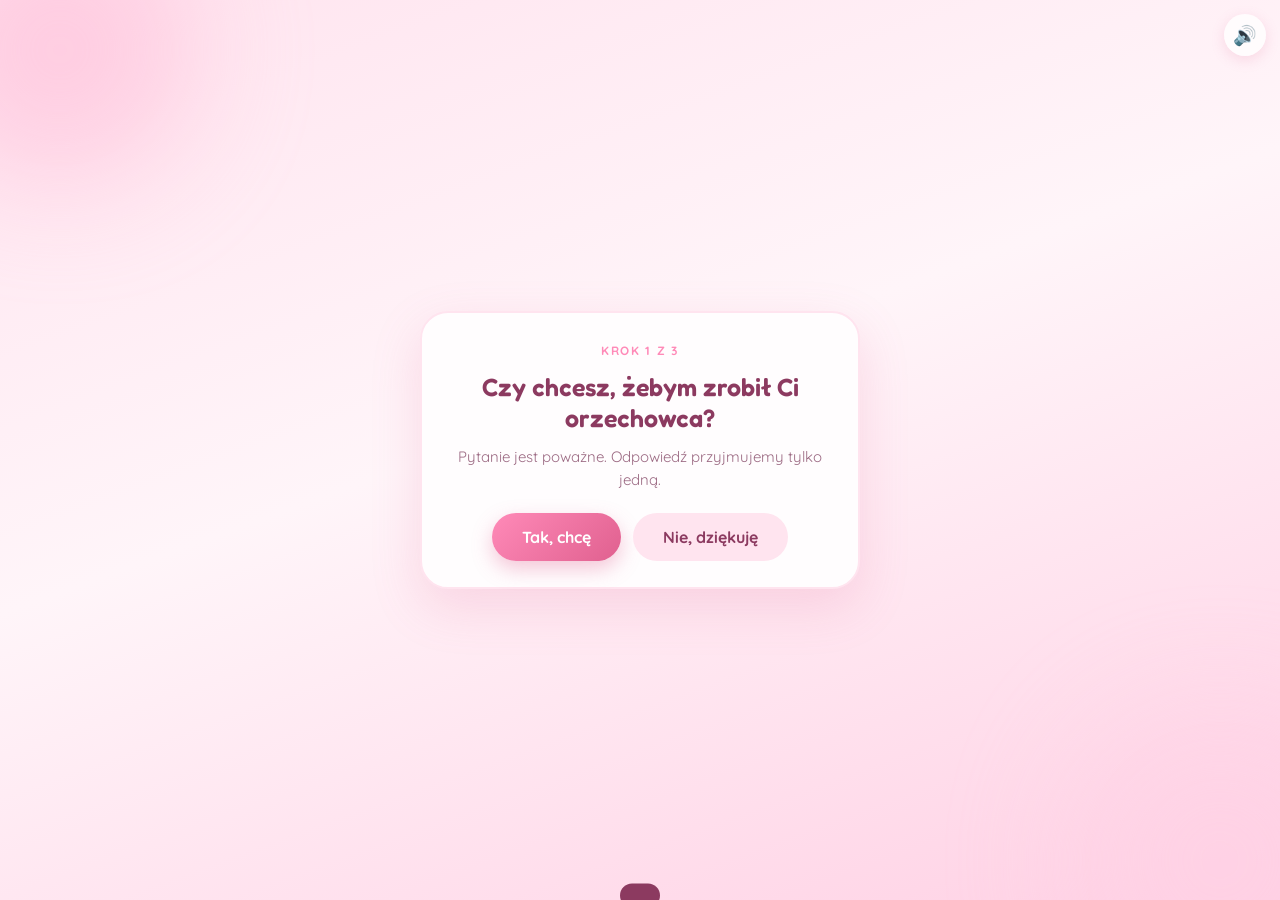
<file: index.html>
<!DOCTYPE html>
<html lang="pl">
<head>
<meta charset="utf-8">
<meta name="viewport" content="width=device-width,initial-scale=1,maximum-scale=1,user-scalable=no">
<title>Ważne pytanie</title>
<meta name="description" content="Jedno bardzo poważne pytanie i piętnaście ekranów, żeby je zadać.">
<link rel="preconnect" href="https://fonts.googleapis.com">
<link rel="preconnect" href="https://fonts.gstatic.com" crossorigin>
<link href="https://fonts.googleapis.com/css2?family=Fredoka:wght@400;500;600&family=Quicksand:wght@400;500;600;700&display=swap" rel="stylesheet">
<style>
:root{
  --pink-0:#fff5f9; --pink-1:#ffe4ef; --pink-2:#ffd0e4; --pink-3:#ffb3d2;
  --pink-4:#ff8ab8; --rose:#e0608f; --plum:#8c3a60; --ink:#5c2a43;
  --card:#fffdfe; --shadow:0 18px 50px rgba(224,96,143,.18);
}
*{margin:0;padding:0;box-sizing:border-box;-webkit-tap-highlight-color:transparent}
html{height:auto}
body{font-family:Quicksand,system-ui,sans-serif;color:var(--ink);
  background:linear-gradient(160deg,var(--pink-1) 0%,var(--pink-0) 45%,var(--pink-2) 100%);
  background-attachment:fixed;
  min-height:100vh;              /* zapas dla starszych webview */
  min-height:100svh;             /* nowoczesne przegladarki */
  min-height:var(--appH,100svh); /* wartosc realna, ustawiana z JS */
  display:flex;align-items:flex-start;justify-content:center;
  padding:max(20px,env(safe-area-inset-top)) 16px max(20px,env(safe-area-inset-bottom));
  overflow-x:hidden;position:relative}
.blob{position:fixed;border-radius:50%;filter:blur(60px);opacity:.5;pointer-events:none;z-index:0}
.b1{width:260px;height:260px;background:var(--pink-3);top:-80px;left:-70px}
.b2{width:300px;height:300px;background:var(--pink-2);bottom:-110px;right:-90px}
.wrap{position:relative;z-index:1;width:100%;max-width:440px;margin:auto 0}
.card{background:var(--card);border-radius:28px;padding:30px 24px 26px;
  box-shadow:var(--shadow);border:2px solid var(--pink-1);text-align:center}
.step{display:none}
.step.on{display:block;animation:pop .35s cubic-bezier(.2,1.2,.4,1)}
@keyframes pop{from{opacity:0;transform:translateY(14px) scale(.97)}to{opacity:1;transform:none}}
.count{font-size:12px;font-weight:700;letter-spacing:.14em;text-transform:uppercase;color:var(--pink-4);margin-bottom:14px}
h1{font-family:Fredoka,sans-serif;font-weight:600;font-size:25px;line-height:1.25;color:var(--plum);margin-bottom:10px}
h1.sm{font-size:21px}
p.sub{font-size:15px;line-height:1.55;color:#9c6a83;margin-bottom:22px}
p.sub b{color:var(--rose)}
button{font-family:Quicksand,sans-serif;font-weight:700;font-size:16px;cursor:pointer;border:none;
  border-radius:999px;padding:14px 30px;transition:transform .12s,box-shadow .2s,background .2s}
button:active{transform:scale(.95)}
.btns{display:flex;gap:12px;justify-content:center;flex-wrap:wrap}
.yes{background:linear-gradient(135deg,var(--pink-4),var(--rose));color:#fff;box-shadow:0 8px 20px rgba(224,96,143,.35)}
.no{background:var(--pink-1);color:var(--plum)}
.yes.runner{position:fixed;z-index:50;transition:left .18s cubic-bezier(.3,1.4,.5,1),top .18s cubic-bezier(.3,1.4,.5,1)}
.yes.tired{animation:wob .6s ease-in-out infinite}
@keyframes wob{0%,100%{transform:rotate(-3deg)}50%{transform:rotate(3deg)}}
.toast{position:fixed;left:50%;bottom:calc(26px + env(safe-area-inset-bottom));transform:translateX(-50%) translateY(140%);
  background:var(--plum);color:#fff;padding:12px 20px;border-radius:999px;font-size:14px;font-weight:600;
  z-index:99;transition:transform .32s cubic-bezier(.2,1.2,.4,1);max-width:90vw;text-align:center}
.toast.on{transform:translateX(-50%) translateY(0)}
.tiny{display:block;font-size:10px;color:#cfa8bb;margin-top:14px;text-decoration:underline;cursor:pointer;font-weight:600}
.rowlist{text-align:left;margin-bottom:18px}
.row{display:flex;align-items:center;justify-content:space-between;gap:10px;padding:10px 12px;
  background:var(--pink-0);border-radius:12px;margin-bottom:7px;font-size:14px;font-weight:600;color:var(--plum)}
.sw{position:relative;width:42px;height:24px;background:var(--pink-4);border-radius:999px;flex:none;
  cursor:pointer;transition:background .2s}
.sw::after{content:'';position:absolute;top:3px;left:21px;width:18px;height:18px;background:#fff;
  border-radius:50%;transition:left .2s}
.sw.off{background:#e4d3dc}
.sw.off::after{left:3px}
.grid{display:grid;grid-template-columns:repeat(3,1fr);gap:9px;margin:0 auto 20px;max-width:260px}
.cell{aspect-ratio:1;background:var(--pink-0);border:3px solid var(--pink-1);border-radius:14px;
  display:flex;align-items:center;justify-content:center;font-size:30px;cursor:pointer;transition:.15s;user-select:none}
.cell.sel{border-color:var(--pink-4);background:var(--pink-1);transform:scale(.93)}
.capbar{background:var(--pink-0);border-radius:14px;padding:11px 14px;font-size:13px;color:#9c6a83;
  margin-bottom:16px;text-align:left;font-weight:600}
.codebox{background:var(--pink-0);border-radius:14px;padding:13px;margin-bottom:16px;font-size:14px;color:#9c6a83;font-weight:600}
.codebox b{font-family:Fredoka,sans-serif;font-size:26px;color:var(--rose);letter-spacing:.18em;display:block;margin-top:4px}
input[type=text]{font-family:Fredoka,sans-serif;font-size:26px;text-align:center;letter-spacing:.3em;
  width:100%;max-width:200px;padding:11px;border:3px solid var(--pink-1);border-radius:14px;
  color:var(--rose);margin-bottom:16px;background:var(--pink-0);outline:none}
input[type=text]:focus{border-color:var(--pink-3)}
input[type=range]{width:100%;margin:6px 0 4px;accent-color:var(--rose);height:28px}
.pct{font-family:Fredoka,sans-serif;font-size:42px;color:var(--rose);font-weight:600;line-height:1}
.scrollbox{text-align:left;background:var(--pink-0);border:2px solid var(--pink-1);border-radius:16px;
  padding:14px 16px;height:168px;overflow-y:auto;font-size:13.5px;line-height:1.6;color:#8a6176;margin-bottom:14px}
.scrollbox h3{font-size:13px;color:var(--plum);margin:12px 0 5px;font-weight:700}
.scrollbox h3:first-child{margin-top:0}
.scrollbox p{margin-bottom:34px}
.chk{display:flex;align-items:center;gap:9px;justify-content:center;font-size:14px;font-weight:600;
  color:#9c6a83;margin-bottom:18px;cursor:pointer}
.chk input{width:19px;height:19px;accent-color:var(--rose)}
.opts{display:flex;flex-direction:column;gap:9px;margin-bottom:6px}
.opt{background:var(--pink-0);border:2px solid var(--pink-1);border-radius:999px;padding:13px;
  font-weight:600;font-size:15px;color:var(--plum);cursor:pointer;transition:.15s}
.opt:hover{border-color:var(--pink-3)}
.opt.bad{animation:shake .4s;border-color:#f0a0a0;background:#fff0f0}
.opt.taken{color:#c7aab7;text-decoration:line-through;cursor:not-allowed}
.opt small{display:block;font-size:11px;text-decoration:none;color:#c7aab7;margin-top:2px}
@keyframes shake{25%{transform:translateX(-7px)}75%{transform:translateX(7px)}}
.q{font-family:Fredoka,sans-serif;font-size:48px;color:var(--rose);font-weight:600;line-height:1;margin:4px 0 8px}
.hint{font-size:13px;color:var(--pink-4);font-weight:700;margin-top:14px;cursor:pointer;
  text-decoration:underline;opacity:0;transition:opacity .4s;pointer-events:none}
.hint.on{opacity:1;pointer-events:auto}
.bar{height:16px;background:var(--pink-1);border-radius:999px;overflow:hidden;margin:6px 0 10px}
.bar i{display:block;height:100%;width:0;background:linear-gradient(90deg,var(--pink-3),var(--rose));
  border-radius:999px;transition:width .3s}
.stars{display:flex;gap:7px;justify-content:center;margin-bottom:18px}
.star{font-size:34px;cursor:pointer;filter:grayscale(1);opacity:.4;transition:.15s}
.star.on{filter:none;opacity:1;transform:scale(1.12)}
.final h1{font-size:28px}
.stamp{display:inline-block;border:3px solid var(--rose);color:var(--rose);border-radius:14px;
  padding:9px 18px;font-family:Fredoka,sans-serif;font-size:17px;font-weight:600;
  transform:rotate(-5deg);margin:6px 0 18px;letter-spacing:.05em}
.meta{background:var(--pink-0);border-radius:16px;padding:15px;font-size:14px;line-height:1.9;
  color:#8a6176;text-align:left;font-weight:600}
.meta span{color:var(--rose)}
.mute{position:fixed;top:calc(14px + env(safe-area-inset-top));right:14px;z-index:95;width:42px;height:42px;padding:0;
  font-size:19px;border-radius:50%;background:rgba(255,255,255,.75);color:var(--plum);
  box-shadow:0 4px 14px rgba(224,96,143,.18);backdrop-filter:blur(6px)}
.mute.off{opacity:.45}
.play{position:relative;height:240px;background:var(--pink-0);border:2px solid var(--pink-1);
  border-radius:18px;overflow:hidden;margin-bottom:12px;touch-action:none;user-select:none}
.nut{position:absolute;font-size:26px;user-select:none;pointer-events:none}
.bowl{position:absolute;bottom:4px;font-size:36px;transform:translateX(-50%);pointer-events:none;user-select:none}
.score{font-family:Fredoka,sans-serif;font-size:21px;color:var(--rose);font-weight:600;margin-bottom:4px}
.whiskbtn{width:150px;height:150px;border-radius:50%;font-size:17px;margin:4px auto 14px;display:block;
  background:linear-gradient(135deg,var(--pink-4),var(--rose));color:#fff;box-shadow:0 10px 26px rgba(224,96,143,.4)}
.whiskbtn:active{transform:scale(.92)}
.ad{position:absolute;left:50%;top:50%;transform:translate(-50%,-50%);width:84%;background:#fff;
  border:2px solid var(--pink-3);border-radius:14px;padding:15px 12px 14px;font-size:13px;font-weight:600;
  color:var(--plum);z-index:9;text-align:center;box-shadow:0 10px 26px rgba(224,96,143,.3);line-height:1.45}
.adx{position:absolute;right:7px;top:5px;font-size:19px;color:var(--rose);cursor:pointer;
  width:28px;height:28px;line-height:28px;text-align:center;border-radius:50%;background:var(--pink-0)}
.smoke{position:absolute;top:-9px;font-size:32px;pointer-events:none;opacity:.8;z-index:4}
.cat{position:absolute;font-size:30px;cursor:pointer;user-select:none;will-change:transform;
  animation:dance .46s ease-in-out infinite alternate}
@keyframes dance{from{transform:translate(-50%,-50%) rotate(-14deg) scaleY(.94)}
                 to{transform:translate(-50%,-50%) rotate(14deg) scaleY(1.06)}}
.cat.sad{animation:none;transform:translate(-50%,-50%) scale(.85);opacity:0;
  transition:opacity .55s ease,top .55s ease}
.cake{position:absolute;left:50%;top:50%;transform:translate(-50%,-50%);font-size:46px;
  pointer-events:none;user-select:none}
.cake.hit{animation:shakec .36s}
@keyframes shakec{25%{transform:translate(-50%,-50%) rotate(-13deg) scale(.94)}
                  75%{transform:translate(-50%,-50%) rotate(13deg) scale(.94)}}
.oven{position:relative;height:46px;background:var(--pink-0);border:2px solid var(--pink-1);
  border-radius:14px;overflow:hidden;margin:10px 0 16px}
.zone{position:absolute;top:0;bottom:0;background:rgba(224,96,143,.28);border-left:2px solid var(--rose);
  border-right:2px solid var(--rose);transition:left .2s,width .2s}
.needle{position:absolute;top:-2px;bottom:-2px;width:5px;background:var(--plum);border-radius:3px;
  transform:translateX(-50%);box-shadow:0 0 8px rgba(140,58,96,.5)}
@media (max-height:720px){
  .play{height:196px}
  .whiskbtn{width:124px;height:124px;font-size:15px;margin-bottom:10px}
  .card{padding:22px 20px 20px;border-radius:24px}
  h1{font-size:22px;margin-bottom:8px}
  h1.sm{font-size:19px}
  .count{margin-bottom:10px}
  p.sub{font-size:14px;margin-bottom:16px}
  .scrollbox{height:128px}
  .row{padding:8px 11px;margin-bottom:5px}
  .grid{max-width:224px;gap:7px}
  .cell{font-size:25px;border-width:2px}
  button{padding:12px 26px;font-size:15px}
  .opt{padding:11px}
  .stars .star{font-size:29px}
  input[type=text]{font-size:23px;padding:9px;margin-bottom:12px}
  .pct{font-size:34px}
  .q{font-size:40px}
}
.conf{position:fixed;top:-14px;width:10px;height:14px;border-radius:2px;z-index:80;pointer-events:none;animation:fall linear forwards}
@keyframes fall{to{transform:translateY(105vh) rotate(640deg);opacity:.1}}
</style>
</head>
<body>
<div class="blob b1"></div><div class="blob b2"></div>
<button class="mute" id="mute" aria-label="Dźwięk">🔊</button>
<div class="wrap"><div class="card">

<section class="step on" id="s1">
  <div class="count">Krok 1 z 3</div>
  <h1>Czy chcesz, żebym zrobił Ci orzechowca?</h1>
  <p class="sub">Pytanie jest poważne. Odpowiedź przyjmujemy tylko jedną.</p>
  <div class="btns">
    <button class="yes" id="runner">Tak, chcę</button>
    <button class="no" onclick="toast('Ta odpowiedź została odrzucona przez komisję.')">Nie, dziękuję</button>
  </div>
</section>

<section class="step" id="cookie">
  <div class="count">Zanim zaczniemy</div>
  <h1 class="sm">Ta strona używa ciasteczek</h1>
  <p class="sub">Wybierz, na co się zgadzasz. Masz pełną kontrolę.</p>
  <div class="rowlist" id="sws">
    <div class="row">Niezbędne<span class="sw" data-l="Niezbędne"></span></div>
    <div class="row">Analityczne<span class="sw" data-l="Analityczne"></span></div>
    <div class="row">Marketingowe<span class="sw" data-l="Marketingowe"></span></div>
    <div class="row">Orzechowe<span class="sw" data-l="Orzechowe"></span></div>
    <div class="row">Z masłem<span class="sw" data-l="Z masłem"></span></div>
    <div class="row">Twojej mamy<span class="sw" data-l="Twojej mamy"></span></div>
  </div>
  <button class="yes" onclick="next()">Akceptuję wszystkie</button>
  <span class="tiny" onclick="toast('Odrzucenie wymaga wcześniejszej akceptacji.')">odrzuć wszystkie</span>
</section>

<section class="step" id="s2">
  <div class="count">Krok 2 z 3</div>
  <h1>Czy na pewno?</h1>
  <p class="sub">Pytamy, bo to jest <b>poważna deklaracja kaloryczna</b>. Potem nie ma odwrotu.</p>
  <div class="btns" id="swapbox">
    <button class="yes" id="sure">Na pewno</button>
    <button class="no" id="unsure">Pomyliłam się</button>
  </div>
</section>

<section class="step" id="s3">
  <div class="count">Krok 3 z 7</div>
  <h1 class="sm">Potwierdź, że nie jesteś robotem</h1>
  <div class="capbar">Zaznacz wszystkie kratki, na których widzisz orzech</div>
  <div class="grid" id="grid"></div>
  <button class="yes" onclick="capCheck()">Zatwierdź</button>
</section>

<section class="step" id="catch">
  <div class="count">Krok 4 z 7</div>
  <h1 class="sm">Złap orzechy</h1>
  <p class="sub">Potrzeba <b>ośmiu</b>. Przesuwaj miskę palcem. Cebuli i&nbsp;czosnku <b>nie łap</b>.</p>
  <div class="play" id="playA"><div class="bowl" id="bowl">🥣</div></div>
  <div class="score" id="scoreA">0 / 8</div>
</section>

<section class="step" id="sms">
  <div class="count">Krok 4 z 7</div>
  <h1 class="sm">Weryfikacja dwuetapowa</h1>
  <div class="codebox">Twój kod weryfikacyjny:<b>4817</b></div>
  <p class="sub" style="margin-bottom:14px">Nie wysyłaliśmy SMS-a. Oszczędzamy.</p>
  <input type="text" id="smsin" inputmode="numeric" maxlength="3" placeholder="···">
  <button class="yes" onclick="smsGo()">Potwierdź kod</button>
</section>

<section class="step" id="s4">
  <div class="count">Krok 5 z 7</div>
  <h1 class="sm">Ustaw poziom ochoty na orzechowca</h1>
  <p class="sub">Wymagane minimum: <b>100%</b>.</p>
  <div class="pct" id="pct">0%</div>
  <input type="range" id="slider" min="0" max="100" value="0">
  <button class="yes" onclick="sliderGo()">Zatwierdź poziom</button>
  <div class="hint" id="h4" onclick="next()">dobra, 99% wystarczy →</div>
</section>

<section class="step" id="s5">
  <div class="count">Krok 6 z 12</div>
  <h1 class="sm">Regulamin wypieku</h1>
  <div class="scrollbox" id="terms">
    <h3>§1 Przedmiot umowy</h3>Wykonawca zobowiązuje się upiec jeden (1) orzechowiec. Liczba warstw: tyle, ile wyjdzie.
    <h3>§2 Obowiązki Zamawiającej</h3>Zamawiająca zobowiązuje się nie zaglądać do piekarnika, nie komentować ilości masy i nie mówić, że „u mamy był inny”.
    <h3>§3 Degustacja przedwczesna</h3>Podbieranie masy łyżką przed złożeniem ciasta jest dozwolone i nie będzie nikomu zgłaszane.
    <h3>§4 Podział</h3>Ostatni kawałek należy do Zamawiającej. Zawsze. Nawet jeśli Wykonawca twierdzi inaczej i ma rację.
    <h3>§5 Siła wyższa</h3>Za zapadnięcie się biszkoptu Wykonawca odpowiada wyłącznie moralnie.
    <h3>§6 Zwroty</h3>Zwrot ciasta możliwy tylko w całości i w stanie nienaruszonym. Dotąd nikomu się nie udało.
    <h3>§7 Postanowienia końcowe</h3>W sprawach nieuregulowanych decyduje ten, kto piecze. Czyli nie Ty.
  </div>
  <label class="chk"><input type="checkbox" id="acc"> Przeczytałam i akceptuję</label>
  <button class="yes" onclick="accGo()">Akceptuję regulamin</button>
</section>

<section class="step" id="whisk">
  <div class="count">Krok 7 z 12</div>
  <h1 class="sm">Ubij masę</h1>
  <p class="sub">Klikaj szybko. Masa <b>opada</b>, jak przestaniesz — a przycisk bywa niespokojny.</p>
  <button class="whiskbtn" id="whiskBtn">UBIJAJ</button>
  <div class="bar"><i id="whiskBar"></i></div>
  <div class="score" id="whiskPct">0%</div>
  <p class="sub" id="whiskLab" style="margin:4px 0 0">Masa jest za rzadka</p>
</section>

<section class="step" id="news">
  <div class="count">Krok 7 z 12</div>
  <h1 class="sm">Newsletter orzechowy</h1>
  <p class="sub">Codzienne powiadomienia o postępach w pieczeniu. Średnio <b>czternaście</b> dziennie.</p>
  <button class="yes" onclick="toast('Zapisano. Nie da się wypisać.','ok');next()">Tak, zapisz mnie</button>
  <span class="tiny" onclick="toast('To było niemiłe.');next()">nie, nie lubię ciast i mam zimne serce</span>
</section>

<section class="step" id="s6">
  <div class="count">Krok 8 z 12</div>
  <h1 class="sm">Pytanie kontrolne</h1>
  <p class="sub">Ile orzechów wchodzi w jednego orzechowca?</p>
  <div class="opts">
    <div class="opt" onclick="bad(this)">Garść</div>
    <div class="opt" onclick="bad(this)">Dwie garście</div>
    <div class="opt" onclick="bad(this)">Dokładnie czterysta</div>
    <div class="opt" onclick="next()">Nie wiem i mnie to nie obchodzi, chcę ciasto</div>
  </div>
</section>

<section class="step" id="date">
  <div class="count">Krok 9 z 12</div>
  <h1 class="sm">Wybierz termin</h1>
  <p class="sub">Dostępność w tym miesiącu jest ograniczona.</p>
  <div class="opts">
    <div class="opt taken" onclick="toast('Termin zajęty.')">Czwartek<small>zajęte przez inne ciasto</small></div>
    <div class="opt taken" onclick="toast('Termin zajęty.')">Piątek<small>zajęte przez inne ciasto</small></div>
    <div class="opt" onclick="next()">Sobota<small>ostatnie wolne miejsce</small></div>
    <div class="opt taken" onclick="toast('Termin zajęty.')">Niedziela<small>zajęte przez inne ciasto</small></div>
    <div class="opt taken" onclick="toast('Termin zajęty.')">Luty 2031<small>też zajęte, dziwne</small></div>
  </div>
</section>

<section class="step" id="prog">
  <div class="count">Krok 10 z 12</div>
  <h1 class="sm">Przygotowywanie formularza</h1>
  <div class="bar"><i id="barfill"></i></div>
  <div class="pct" id="progpct" style="font-size:30px">0%</div>
  <p class="sub" id="proglab" style="margin:10px 0 0">Łączenie z piekarnikiem…</p>
</section>

<section class="step" id="oven">
  <div class="count">Krok 11 z 19</div>
  <h1 class="sm">Wyjmij w idealnym momencie</h1>
  <p class="sub">Trafi w <b>wąskie różowe pole</b>. Wskaźnik jest szybki, zmienia tempo, a&nbsp;z piekarnika leci dym. Każde pudło nieco poszerza pole.</p>
  <div class="oven"><div class="zone" id="ovZone"></div><div class="needle" id="ovNeedle"></div></div>
  <div class="score" style="font-size:14px;margin-bottom:10px">przypalenia: <span id="ovBurn">0</span></div>
  <button class="yes" onclick="ovenTap()">Wyjmij z piekarnika</button>
</section>

<section class="step" id="cats">
  <div class="count">Krok 12 z 19</div>
  <h1 class="sm">Broń orzechowca</h1>
  <p class="sub">Tańczące koty idą po ciasto. <b>Przegoń sześć</b>. W&nbsp;myszy <b>nie klikaj</b> — one nie chcą ciasta.</p>
  <div class="play" id="playC"><div class="cake" id="cake">🍰</div></div>
  <div class="score"><span id="catScore">0 / 6</span>
    <span style="font-size:13px;color:#b78aa0;font-weight:600"> · podjedzone: <span id="catSteal">0</span></span></div>
</section>

<section class="step" id="rate">
  <div class="count">Krok 11 z 12</div>
  <h1 class="sm">Oceń naszą obsługę</h1>
  <p class="sub">Ankieta jest obowiązkowa i odbywa się <b>przed</b> wykonaniem usługi.</p>
  <div class="stars" id="stars"></div>
  <button class="yes" onclick="rateGo()">Wyślij ocenę</button>
</section>

<section class="step" id="scroll">
  <div class="count">Krok 12 z 19</div>
  <h1 class="sm">Przewiń, żeby kontynuować</h1>
  <div class="scrollbox" id="longbox">
    <p>Przewijaj.</p><p>Dalej.</p><p>Jeszcze trochę.</p><p>Połowa.</p>
    <p>Skłamałem, to nie była połowa.</p><p>Teraz połowa.</p><p>Znowu skłamałem.</p>
    <p>Dobra, już serio blisko.</p><p>Jeszcze dwa.</p><p>Jeszcze jeden.</p>
    <p>Dziękuję za cierpliwość. Przycisk jest poniżej.</p>
  </div>
  <button class="yes" onclick="scrollGo()">Kontynuuj</button>
</section>

<section class="step" id="s7">
  <div class="count">Ostatni krok</div>
  <h1 class="sm">Zgłoszenie przyjęte</h1>
  <p class="sub">Trwa przetwarzanie. Prosimy nie zamykać strony.</p>
  <div class="q" id="queue">847</div>
  <p class="sub" id="qlab" style="margin-bottom:0">pozycja w kolejce</p>
</section>

<section class="step final" id="s8">
  <div class="count">Koniec formularza</div>
  <h1>No dobra. Będzie orzechowiec.</h1>
  <div class="stamp">ZATWIERDZONY</div>
  <p class="sub">Przeszłaś przez osiemnaście ekranów i cztery minigierki dla jednego ciasta. Szanuję to bardziej, niż jesteś w stanie sobie wyobrazić.</p>
  <div class="meta">
    Termin · <span>sobota, jak wybrałaś</span><br>
    Wykonawca · <span>ja</span><br>
    Ostatni kawałek · <span>Twój</span><br>
    Reklamacje · <span>nie przewidziano</span>
  </div>
</section>

</div></div>
<div class="toast" id="toast"></div>

<script>
/* ===== WYSOKOSC OKNA — webview Telegrama klamie o 100vh ===== */
function fitH(){
  const h=Math.max(window.innerHeight||0,
                   (window.visualViewport&&window.visualViewport.height)||0, 420);
  document.documentElement.style.setProperty('--appH',h+'px');
}
fitH();
addEventListener('resize',fitH);
addEventListener('orientationchange',()=>setTimeout(fitH,250));
if(window.visualViewport) window.visualViewport.addEventListener('resize',fitH);
addEventListener('load',fitH);

/* ===== DZWIEK — generowany w locie, zero plikow zewnetrznych ===== */
let AC=null, muted=false;
function ac(){
  try{
    if(!AC) AC=new (window.AudioContext||window.webkitAudioContext)();
    if(AC.state==='suspended') AC.resume();
    return AC;
  }catch(e){ return null; }
}
function tone(f,dur,type,vol,slide,delay){
  if(muted) return;
  const c=ac(); if(!c) return;
  try{
    const t=c.currentTime+(delay||0);
    const o=c.createOscillator(), g=c.createGain();
    o.type=type||'sine';
    o.frequency.setValueAtTime(f,t);
    if(slide) o.frequency.exponentialRampToValueAtTime(slide,t+dur);
    g.gain.setValueAtTime(.0001,t);
    g.gain.exponentialRampToValueAtTime(vol||.16,t+.014);
    g.gain.exponentialRampToValueAtTime(.0001,t+dur);
    o.connect(g); g.connect(c.destination);
    o.start(t); o.stop(t+dur+.03);
  }catch(e){}
}
const sBoing =()=>{tone(300,.16,'sine',.22,820);tone(900,.07,'triangle',.07,1300,.05);};
const sNope  =()=>{tone(233,.10,'square',.10);tone(165,.16,'square',.10,null,.09);};
const sPop   =()=>{tone(523,.09,'triangle',.16,784);tone(1047,.14,'sine',.10,null,.07);};
const sClick =()=>tone(680,.04,'triangle',.07);
const sTick  =()=>tone(1200,.025,'square',.035);
const sYay   =()=>{tone(523,.13,'triangle',.16);tone(659,.13,'triangle',.16,null,.12);
  tone(784,.13,'triangle',.16,null,.24);tone(1047,.42,'triangle',.18,null,.36);
  tone(1568,.42,'sine',.08,null,.40);};
document.getElementById('mute').addEventListener('click',function(){
  muted=!muted; this.textContent=muted?'🔇':'🔊'; this.classList.toggle('off',muted);
  if(!muted) sClick();
});

/* ===== KOLEJNOSC EKRANOW — zeby usunac ekran, skasuj jego id z tej listy ===== */
const ORDER=['s1','cookie','s2','s3','catch','sms','s4','s5','whisk','news','s6','date','prog','oven','cats','rate','scroll','s7','s8'];
let cur=0;
/* Licznik ma klamac o SUMIE, ale numer kroku musi rosnac. Liczony automatycznie,
   wiec po skasowaniu ekranu z ORDER dalej sie zgadza. */
const SPECIAL={cookie:'Zanim zaczniemy',s7:'Ostatni krok',s8:'Koniec formularza'};
(function numerujKroki(){
  const numerowane=ORDER.filter(id=>!SPECIAL[id]);
  const suma=i=>i<=3?3:i<=7?7:i<=12?12:19;
  let n=0;
  ORDER.forEach(id=>{
    const sec=document.getElementById(id); if(!sec)return;
    const el=sec.querySelector('.count'); if(!el)return;
    if(SPECIAL[id]){ el.textContent=SPECIAL[id]; return; }
    n++; el.textContent='Krok '+n+' z '+suma(n);
  });
})();
let raf=null,gameTimer=null;
function stopGames(){
  if(raf){cancelAnimationFrame(raf);raf=null;}
  if(gameTimer){clearInterval(gameTimer);gameTimer=null;}
  document.querySelectorAll('.ad,.smoke').forEach(e=>e.remove());
}
function show(id){
  stopGames();
  document.querySelectorAll('.step').forEach(s=>s.classList.remove('on'));
  document.getElementById(id).classList.add('on');
  cur=ORDER.indexOf(id);
  fitH();
  try{ window.scrollTo({top:0,behavior:'instant'}); }catch(e){ window.scrollTo(0,0); }
  if(id==='catch') gameCatch();
  if(id==='whisk') gameWhisk();
  if(id==='oven') gameOven();
  if(id==='cats') gameCats();
  if(id==='prog') progress();
  if(id==='s7') queue();
  if(id==='s8'){ confetti(); sYay(); } else { sPop(); }
}
function next(){ if(cur<ORDER.length-1) show(ORDER[cur+1]); }

let tN=null;
function toast(t,kind){const e=document.getElementById('toast');e.textContent=t;e.classList.add('on');
  if(kind==='ok') sClick(); else sNope();
  clearTimeout(tN);tN=setTimeout(()=>e.classList.remove('on'),2300);}

/* 1 — uciekajacy przycisk */
const run=document.getElementById('runner');
let tries=0,caught=false,lastFlee=0;
function place(x,y){
  const p=14,bw=run.offsetWidth||120,bh=run.offsetHeight||50;
  run.style.left=Math.max(p,Math.min(x,innerWidth-bw-p))+'px';
  run.style.top=Math.max(p,Math.min(y,innerHeight-bh-p))+'px';
}
function flee(e){
  if(caught)return;
  if(e&&e.cancelable)e.preventDefault();
  const n=Date.now(); if(n-lastFlee<160)return; lastFlee=n;
  tries++;
  if(tries>6){caught=true;run.classList.remove('runner');run.classList.add('tired');
    run.style.position='';run.style.left='';run.style.top='';
    run.textContent='No dobra, łap';toast('Zmęczyłem się. Twoja wygrana.','ok');return;}
  run.classList.add('runner');
  place(Math.random()*innerWidth,Math.random()*innerHeight);
  sBoing();
  if(tries===3)toast('Blisko. Ale nie.');
}
run.addEventListener('pointerdown',flee);
run.addEventListener('mouseenter',()=>flee());
run.addEventListener('click',()=>{if(caught)next();});
addEventListener('resize',()=>{if(!caught&&run.classList.contains('runner')){
  const r=run.getBoundingClientRect();place(r.left,r.top);}});

/* ciasteczka — kazdy przelacznik sam sie wlacza z powrotem */
document.querySelectorAll('#sws .sw').forEach(sw=>{
  sw.addEventListener('click',()=>{
    if(sw.classList.contains('off'))return;
    sw.classList.add('off'); sClick();
    const l=sw.dataset.l;
    setTimeout(()=>{sw.classList.remove('off');
      toast(l==='Twojej mamy'?'Tego akurat nie wolno wyłączyć.':'Te są jednak niezbędne.');},700);
  });
});

/* 2 — zamiana miejsc */
let swaps=0;
const box=document.getElementById('swapbox'),sure=document.getElementById('sure'),uns=document.getElementById('unsure');
function swap(e){
  if(swaps>=3)return;
  if(e&&e.cancelable)e.preventDefault();
  swaps++;
  if(box.firstElementChild===sure)box.appendChild(sure);else box.appendChild(uns);
  if(swaps===3)toast('Dobra, stoję spokojnie.','ok');
}
sure.addEventListener('pointerdown',e=>{if(swaps<3)swap(e);});
sure.addEventListener('mouseenter',()=>{if(swaps<3)swap();});
sure.addEventListener('click',()=>{if(swaps>=3)next();});
uns.addEventListener('click',()=>toast('Nie ma takiej opcji w tym formularzu.'));

/* 3 — captcha */
const grid=document.getElementById('grid');
for(let i=0;i<9;i++){const c=document.createElement('div');c.className='cell';c.textContent='🌰';
  c.onclick=()=>{c.classList.toggle('sel');sClick();};grid.appendChild(c);}
let capT=0;
function capCheck(){
  capT++;const n=grid.querySelectorAll('.sel').length;
  if(capT===1){grid.querySelectorAll('.cell').forEach(c=>c.classList.remove('sel'));
    toast(n===9?'Wszystkie? Podejrzanie chętnie. Jeszcze raz.':'Wykryto nietypowe zachowanie. Jeszcze raz.');return;}
  next();
}

/* sms — pole krotsze niz kod */
const smsin=document.getElementById('smsin');
let smsT=0;
function smsGo(){
  const v=smsin.value.trim();
  if(v==='4817'){next();return;}
  smsT++;
  if(smsT>=2){smsin.maxLength=4;smsin.placeholder='····';
    toast('Naprawiliśmy pole. Teraz zmieści się cały kod.','ok');return;}
  toast(v.length<3?'Wpisz kod.':'Kod niepełny. Brakuje jednej cyfry.');
}

/* 4 — suwak */
const sl=document.getElementById('slider'),pc=document.getElementById('pct');
let capped=0;
sl.addEventListener('input',()=>{
  if(sl.value>99){sl.value=99;capped++;
    if(capped===2)toast('Suwak odmawia współpracy.');
    if(capped>=3)document.getElementById('h4').classList.add('on');}
  pc.textContent=sl.value+'%';
});
function sliderGo(){
  if(sl.value<99){toast('Za mało ochoty. Wyżej.');return;}
  capped++;document.getElementById('h4').classList.add('on');
  toast('100% niedostępne z przyczyn technicznych.');
}

/* 5 — regulamin */
const tm=document.getElementById('terms'),acc=document.getElementById('acc');
let readTerms=false;
acc.disabled=true;acc.checked=false;
tm.addEventListener('scroll',()=>{
  if(tm.clientHeight>0&&tm.scrollTop+tm.clientHeight>=tm.scrollHeight-12){readTerms=true;acc.disabled=false;}
});
function accGo(){
  if(!readTerms){toast('Najpierw przewiń regulamin do końca.');return;}
  if(!acc.checked){toast('Zaznacz, że akceptujesz.');return;}
  next();
}

/* 6 — quiz */
function bad(el){el.classList.add('bad');setTimeout(()=>el.classList.remove('bad'),400);toast('Błędna odpowiedź.');}

/* pasek postepu, ktory sie cofa */
function progress(){
  const f=document.getElementById('barfill'),p=document.getElementById('progpct'),l=document.getElementById('proglab');
  const labs=['Łączenie z piekarnikiem…','Sprawdzanie zapasów orzechów…','Negocjowanie z masą…','Prawie gotowe…'];
  let v=0,phase=0,paused=false;
  const id=setInterval(()=>{
    if(paused) return;                      /* bez tego cofanie nigdy sie nie pokazywalo */
    v+=Math.random()*9+4;
    if(v>=99&&phase<2){
      v=99;p.textContent='99%';f.style.width='99%';l.textContent='Cofanie postępu…';
      phase++;paused=true;
      setTimeout(()=>{v=(phase===1?61:78);paused=false;},1100);
      return;
    }
    if(v>=100){v=100;clearInterval(id);f.style.width='100%';p.textContent='100%';
      l.textContent='Gotowe.';setTimeout(next,800);return;}
    f.style.width=v+'%';p.textContent=Math.floor(v)+'%';
    l.textContent=labs[Math.min(Math.floor(v/26),3)];
  },260);
}

/* ankieta — mniej niz 5 gwiazdek nie przechodzi */
const starbox=document.getElementById('stars');
let rating=0;
for(let i=1;i<=5;i++){const s=document.createElement('span');s.className='star';s.textContent='★';
  s.onclick=()=>{rating=i;[...starbox.children].forEach((x,j)=>x.classList.toggle('on',j<i));
    tone(440+i*110,.09,'triangle',.14);};
  starbox.appendChild(s);}
function rateGo(){
  if(rating===0){toast('Zaznacz ocenę.');return;}
  if(rating<5){toast('Dziękujemy za szczerość. Spróbuj jeszcze raz.');
    rating=0;[...starbox.children].forEach(x=>x.classList.remove('on'));return;}
  next();
}

/* dlugie przewijanie */
const lb=document.getElementById('longbox');
let readLong=false;
lb.addEventListener('scroll',()=>{
  if(lb.clientHeight>0&&lb.scrollTop+lb.clientHeight>=lb.scrollHeight-12)readLong=true;
});
function scrollGo(){
  if(!readLong){toast('Jeszcze nie na końcu.');return;}
  next();
}

/* kolejka */
let qStarted=false;
function queue(){
  if(qStarted)return; qStarted=true;
  const q=document.getElementById('queue'),lab=document.getElementById('qlab');
  let v=847,up=true;
  const id=setInterval(()=>{
    if(up){v+=Math.floor(Math.random()*90)+30;q.textContent=v.toLocaleString('pl-PL');sTick();
      if(v>1800){up=false;lab.textContent='pozycja w kolejce (rośnie)';}}
    else{clearInterval(id);q.textContent='1';lab.textContent='pozycja w kolejce';
      setTimeout(()=>{q.textContent='0';lab.textContent='Twoja kolej';},900);
      setTimeout(next,1900);}
  },420);
}

/* popup-reklama, ktory raz ucieka przed krzyzykiem */
function fakeAd(parent,html,onClose){
  const ad=document.createElement('div'); ad.className='ad';
  ad.innerHTML='<span>'+html+'</span><b class="adx">×</b>';
  parent.appendChild(ad);
  const x=ad.querySelector('.adx'); let dodged=false;
  x.addEventListener('pointerdown',ev=>{
    ev.preventDefault(); ev.stopPropagation();
    if(!dodged){ dodged=true; x.style.right='auto'; x.style.top='auto';
      x.style.left='7px'; x.style.bottom='6px'; sNope(); return; }
    ad.remove(); sClick(); if(onClose)onClose();
  });
  return ad;
}

/* === GRA 1: lapanie orzechow === */
function gameCatch(){
  const area=document.getElementById('playA'),bowl=document.getElementById('bowl'),sc=document.getElementById('scoreA');
  area.querySelectorAll('.nut').forEach(n=>n.remove());
  let got=0,nuts=[],last=performance.now(),spawn=300,adShown=false;
  const W=()=>area.clientWidth,H=()=>area.clientHeight;
  let bx=W()/2; bowl.style.left=bx+'px'; sc.textContent='0 / 8';
  function move(e){
    const r=area.getBoundingClientRect();
    const cx=(e.touches&&e.touches[0]?e.touches[0].clientX:e.clientX);
    if(cx==null)return;
    bx=Math.max(18,Math.min(cx-r.left,r.width-18));
    bowl.style.left=bx+'px';
    if(e.cancelable)e.preventDefault();
  }
  area.onpointermove=move; area.ontouchmove=move; area.onpointerdown=move;
  function cleanup(){ area.onpointermove=null;area.ontouchmove=null;area.onpointerdown=null; }
  function loop(t){
    const dt=Math.min(t-last,50); last=t; spawn-=dt;
    if(spawn<=0){
      spawn=500+Math.random()*400;
      const n=document.createElement('div'); n.className='nut';
      n.bad=Math.random()<.24;
      n.textContent=n.bad?(Math.random()<.5?'🧅':'🧄'):'🌰';
      n.nx=22+Math.random()*(W()-44); n.ny=-30; n.nv=.085+Math.random()*.06;
      n.style.left=n.nx+'px'; n.style.top='-30px';
      area.appendChild(n); nuts.push(n);
    }
    for(let i=nuts.length-1;i>=0;i--){
      const n=nuts[i]; n.ny+=n.nv*dt; n.style.top=n.ny+'px';
      if(n.ny>H()-50&&n.ny<H()-4&&Math.abs(n.nx-bx)<32){
        if(n.bad){
          got=Math.max(0,got-1); sc.textContent=got+' / 8';
          toast(n.textContent==='🧅'?'To była cebula.':'To był czosnek.');
          n.remove(); nuts.splice(i,1); continue;
        }
        got++; sc.textContent=got+' / 8'; tone(560+got*70,.07,'triangle',.13);
        n.remove(); nuts.splice(i,1);
        if(got===4&&!adShown){ adShown=true;
          fakeAd(area,'Czy wiesz, że orzechowiec<br>można też <u>kupić</u>?<br><span style="font-size:11px;color:#b78aa0">reklama</span>'); }
        if(got>=8){ stopGames(); cleanup(); toast('Komplet orzechów.','ok'); setTimeout(next,500); return; }
        continue;
      }
      if(n.ny>H()+30){ n.remove(); nuts.splice(i,1); }
    }
    raf=requestAnimationFrame(loop);
  }
  raf=requestAnimationFrame(loop);
}

/* === GRA 2: ubijanie masy === */
function gameWhisk(){
  const bar=document.getElementById('whiskBar'),lab=document.getElementById('whiskLab'),
        pc=document.getElementById('whiskPct'),btn=document.getElementById('whiskBtn');
  let v=0,done=false;
  const labs=[[0,'Masa jest za rzadka'],[30,'Gęstnieje…'],[60,'Już prawie'],[85,'Jeszcze chwilę']];
  function render(){
    bar.style.width=v+'%'; pc.textContent=Math.floor(v)+'%';
    let l=labs[0][1]; labs.forEach(([t,x])=>{ if(v>=t) l=x; });
    lab.textContent=l;
    if(v>=100&&!done){ done=true; stopGames(); btn.onclick=null;
      lab.textContent='Masa idealna.'; toast('Ubite.','ok'); setTimeout(next,600); }
  }
  let taps=0,frozen=false,adDone=false;
  btn.style.position='relative';
  btn.onclick=()=>{
    if(done||frozen)return;
    v=Math.min(100,v+6); tone(260+v*5,.045,'square',.08); taps++;
    if(taps%7===0){ btn.style.left=(Math.random()*110-55)+'px'; btn.style.top=(Math.random()*34-17)+'px'; }
    if(v>=48&&!adDone){
      adDone=true; frozen=true;
      fakeAd(document.querySelector('#whisk'),'Przerwa techniczna.<br>Masa odpoczywa.',()=>{frozen=false;});
    }
    render();
  };
  let cool=0;
  gameTimer=setInterval(()=>{
    if(done||frozen)return;
    v=Math.max(0,v-1.1);
    if(cool>0) cool--;
    if(v>24&&cool===0&&Math.random()<.055){
      v=Math.max(0,v-15); cool=38; sNope(); toast('Masa opadła.');
    }
    render();
  },100);
  render();
}

/* === GRA 3: piekarnik === */
let ovPos=0,ovDir=1,ovStart=40,ovW=13,ovTries=0,ovDone=false,ovSpdBoost=1;
function ovPlaceZone(){
  ovStart=8+Math.random()*(84-ovW);
  const z=document.getElementById('ovZone');
  z.style.left=ovStart+'%'; z.style.width=ovW+'%';
}
function gameOven(){
  ovTries=0; ovW=13; ovDone=false; ovPos=0; ovDir=1; ovSpdBoost=1; ovPlaceZone();
  const b0=document.getElementById('ovBurn'); if(b0) b0.textContent='0';
  let ovSpd=1.9,tick=0;
  gameTimer=setInterval(()=>{
    tick++;
    if(tick%55===0){ ovSpd=1.4+Math.random()*.8; }
    if(tick%150===0){
      const sm=document.createElement('div'); sm.className='smoke'; sm.textContent='💨';
      sm.style.left='-14%'; document.querySelector('#oven .zone').parentNode.appendChild(sm);
      let sx=-14; const si=setInterval(()=>{ sx+=2.4; sm.style.left=sx+'%';
        if(sx>114){ clearInterval(si); sm.remove(); } },16);
    }
    ovPos+=ovDir*ovSpd*ovSpdBoost;
    if(ovPos>=100){ovPos=100;ovDir=-1}
    if(ovPos<=0){ovPos=0;ovDir=1}
    document.getElementById('ovNeedle').style.left=ovPos+'%';
  },16);
}
function ovenTap(){
  if(ovDone)return;
  if(ovPos>=ovStart&&ovPos<=ovStart+ovW){
    ovDone=true; stopGames(); sYay(); toast('Idealnie wypieczony.','ok'); setTimeout(next,700);
  }else{
    ovTries++; ovW=Math.min(40,ovW+5+ovTries*2); ovPlaceZone();
    const b=document.getElementById('ovBurn'); if(b) b.textContent=ovTries;
    ovSpdBoost=2.6; setTimeout(()=>{ovSpdBoost=1;},1400);
    toast(ovTries===1?'Przypalone. Pole się poszerza.':'Znowu przypalone — ale jest łatwiej.');
  }
}

/* === GRA 4: tanczace koty === */
function gameCats(){
  const area=document.getElementById('playC'),cake=document.getElementById('cake'),
        sc=document.getElementById('catScore'),st=document.getElementById('catSteal');
  area.querySelectorAll('.cat').forEach(c=>c.remove());
  let shooed=0,stolen=0,cats=[],last=performance.now(),spawn=200,done=false;
  sc.textContent='0 / 6'; st.textContent='0';
  const W=()=>area.clientWidth,H=()=>area.clientHeight;
  function spawnCat(){
    const w=W(),h=H(),side=Math.floor(Math.random()*4);
    let x,y;
    if(side===0){x=Math.random()*w;y=-22;}
    else if(side===1){x=w+22;y=Math.random()*h;}
    else if(side===2){x=Math.random()*w;y=h+22;}
    else {x=-22;y=Math.random()*h;}
    const c=document.createElement('div'); c.className='cat';
    c.mouse=Math.random()<.20;
    c.textContent=c.mouse?'🐭':'🐱';
    /* ta sama predkosc co koty — inaczej myszy szybciej schodza z planszy
       i zwalniaja limit, przez co rodzi sie ich 3x za duzo */
    c.cx=x; c.cy=y; c.sp=.019+Math.random()*.016; c.gone=false;
    c.style.left=x+'px'; c.style.top=y+'px';
    c.addEventListener('pointerdown',ev=>{
      ev.preventDefault(); ev.stopPropagation();
      if(c.gone||done)return;
      c.gone=true; c.classList.add('sad'); c.style.top=(c.cy-46)+'px';
      setTimeout(()=>c.remove(),600);
      if(c.mouse){
        shooed=Math.max(0,shooed-1); sc.textContent=shooed+' / 6';
        toast('To była mysz. Mysz nie chce ciasta.');
        return;
      }
      c.textContent='😿';
      tone(520,.1,'triangle',.12,300);
      shooed++; sc.textContent=shooed+' / 6';
      setTimeout(()=>c.remove(),600);
      if(shooed>=6&&!done){
        done=true; stopGames();
        toast(stolen?'Obronione. Prawie w całości.':'Ani jednego kęsa. Brawo.','ok');
        setTimeout(next,700);
      }
    });
    area.appendChild(c); cats.push(c);
  }
  let burst=0,burstIn=5200;
  function loop(t){
    const dt=Math.min(t-last,50); last=t; spawn-=dt;
    burstIn-=dt; if(burst>0) burst-=dt;
    if(burstIn<=0&&!done){ burstIn=7000; burst=1600; toast('Koty usłyszały otwieranie lodówki.'); }
    if(spawn<=0&&cats.filter(c=>!c.gone).length<5){ spawn=620+Math.random()*520; spawnCat(); }
    const tx=W()/2, ty=H()/2;
    for(let i=cats.length-1;i>=0;i--){
      const c=cats[i];
      if(c.gone){ if(!c.isConnected) cats.splice(i,1); continue; }
      const dx=tx-c.cx, dy=ty-c.cy, d=Math.hypot(dx,dy)||1;
      const mul=burst>0?1.7:1;
      c.cx+=dx/d*c.sp*mul*dt; c.cy+=dy/d*c.sp*mul*dt;
      c.style.left=c.cx+'px'; c.style.top=c.cy+'px';
      if(d<34){
        c.gone=true;
        if(c.mouse){ c.classList.add('sad'); c.style.top=(c.cy+50)+'px';
          setTimeout(()=>c.remove(),600); continue; }
        c.textContent='😼'; stolen++; st.textContent=stolen;
        if(shooed>0){ shooed--; sc.textContent=shooed+' / 6'; }
        toast('Kot odgryzł kawałek. Licznik w dół.');
        cake.classList.add('hit'); setTimeout(()=>cake.classList.remove('hit'),380);
        tone(180,.16,'square',.1);
        c.classList.add('sad'); c.style.top=(c.cy+50)+'px';
        setTimeout(()=>c.remove(),600);
      }
    }
    raf=requestAnimationFrame(loop);
  }
  raf=requestAnimationFrame(loop);
}

/* konfetti */
function confetti(){
  const cs=['#ff8ab8','#ffd0e4','#e0608f','#ffb3d2','#fff0f6'];
  for(let i=0;i<70;i++){
    const d=document.createElement('div');d.className='conf';
    d.style.left=Math.random()*100+'vw';
    d.style.background=cs[Math.floor(Math.random()*cs.length)];
    d.style.animationDuration=(2.2+Math.random()*1.8)+'s';
    d.style.animationDelay=(Math.random()*.7)+'s';
    document.body.appendChild(d);setTimeout(()=>d.remove(),4800);
  }
}
</script>
</body>
</html>
</file>
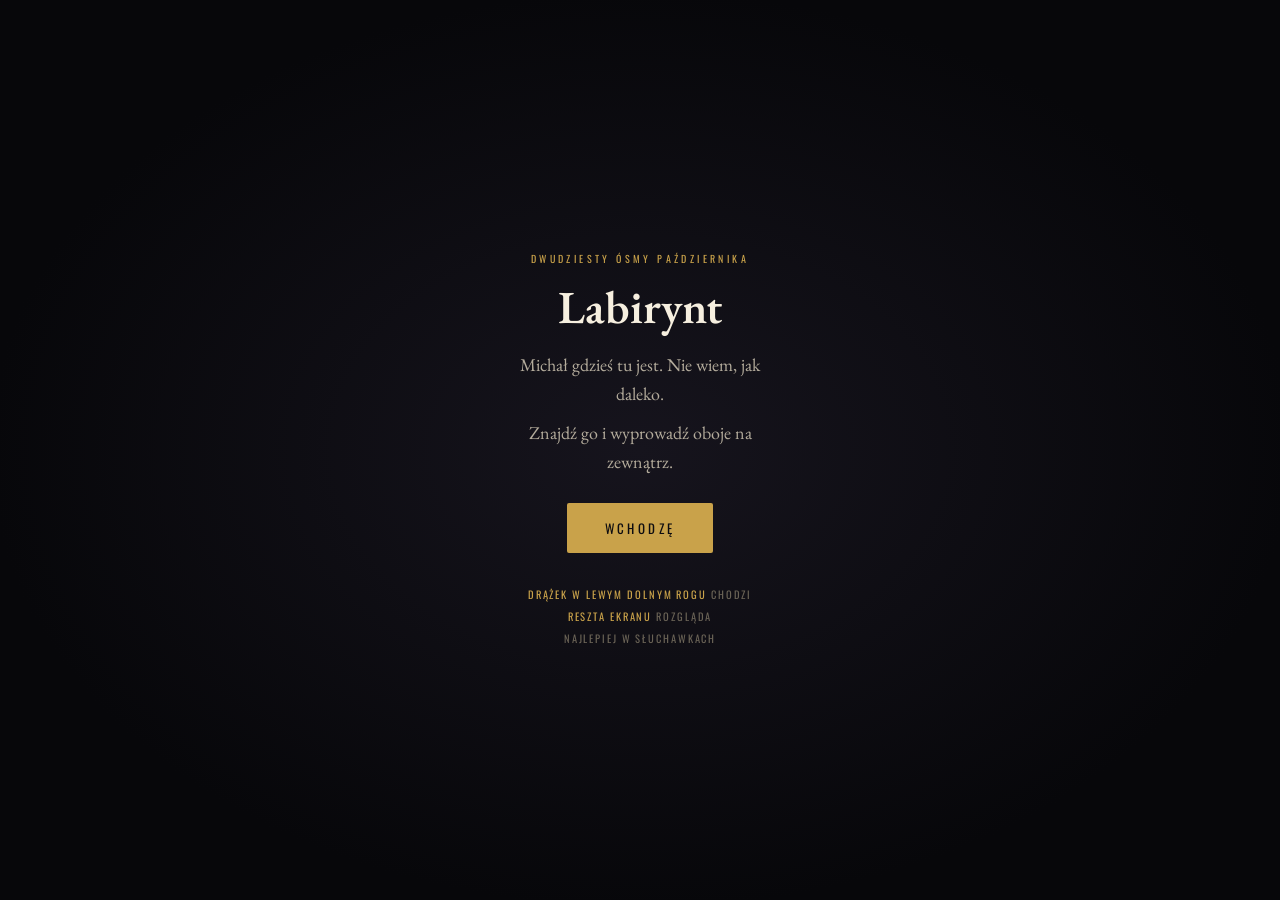
<file: gra/index.html>
<!doctype html>
<html lang="pl">
<head>
<meta charset="utf-8">
<link rel="icon" href="data:image/svg+xml,%3Csvg xmlns='http://www.w3.org/2000/svg' viewBox='0 0 16 16'%3E%3Crect width='16' height='16' fill='%230b0a10'/%3E%3Cpath d='M3 3h10v10H3z' fill='none' stroke='%23c9a24a' stroke-width='1.4'/%3E%3Cpath d='M3 8h4v5' fill='none' stroke='%23c9a24a' stroke-width='1.4'/%3E%3C/svg%3E">
<meta name="viewport" content="width=device-width, initial-scale=1, maximum-scale=1, viewport-fit=cover">
<meta name="theme-color" content="#0b0a10">
<title>Labirynt</title>
<link rel="preconnect" href="https://fonts.googleapis.com">
<link rel="preconnect" href="https://fonts.gstatic.com" crossorigin>
<link href="https://fonts.googleapis.com/css2?family=EB+Garamond:ital,wght@0,400;0,600;1,400&family=Oswald:wght@300;400&display=swap" rel="stylesheet">
<link rel="stylesheet" href="styl.css?v=1793278806">
<script>
/* Łapacz awarii: bez tego błąd w module daje tylko czarny ekran
   i nie wiadomo, czy gra się zawiesiła, czy jeszcze wczytuje. */
(function () {
  function pokaz(co) {
    var el = document.getElementById('awaria');
    if (!el) return;
    el.style.cssText = 'position:fixed;inset:0;z-index:90;padding:26px;overflow:auto;' +
      'background:#0b0a10;color:#e8e2d6;font:13px/1.6 ui-monospace,monospace;white-space:pre-wrap';
    el.textContent = 'Gra się nie uruchomiła.\n\n' + co +
      '\n\nSpróbuj odświeżyć z pominięciem pamięci podręcznej.';
  }
  addEventListener('error', function (e) {
    var cel = e.target && e.target.src ? ('\nzasób: ' + e.target.src) : '';
    var szczegol = e.error && e.error.stack ? ('\n' + e.error.stack) : '';
    pokaz((e.message || 'błąd wczytywania') +
          '\n' + (e.filename || '-') + ':' + (e.lineno || '-') + cel + szczegol);
  }, true);
  addEventListener('unhandledrejection', function (e) {
    pokaz('Nieobsłużony błąd: ' + (e.reason && e.reason.message ? e.reason.message : e.reason));
  });
})();
</script>
</head>
<body>

<div id="awaria"></div>
<canvas id="plotno"></canvas>

<div id="winieta"></div>
<div id="blysk"></div>

<div id="cel"><div class="etykieta">Zadanie</div><div class="tresc"></div></div>

<div id="mapkaRamka"><canvas id="mapka" width="192" height="192"></canvas></div>

<div id="przyciskiHud">
  <button class="ikona" id="ikonaEkw" aria-label="Ekwipunek">
    <svg viewBox="0 0 24 24"><path d="M5 9h14l1 11H4L5 9Z"/><path d="M9 9V6a3 3 0 0 1 6 0v3"/><path d="M8.5 13h7"/></svg>
    <span class="licznik" data-puste="1"></span>
  </button>
  <button class="ikona" id="ikonaDzwiek" aria-label="Dźwięk">
    <svg viewBox="0 0 24 24"><path d="M4 9.5h3.5L12 5.5v13l-4.5-4H4v-5Z"/><path d="M15.5 9.2a4 4 0 0 1 0 5.6"/><path d="M18 7a7.4 7.4 0 0 1 0 10"/></svg>
  </button>
</div>

<div id="podpowiedz"></div>
<div id="szept"></div>
<div id="dymek"></div>
<div id="drazek"><div id="galka"></div></div>

<div id="panelCien"></div>
<div id="panel">
  <div class="uchwyt"></div>
  <div class="naglowek"><h2></h2><button class="zamknij" id="panelZamknij">Zamknij</button></div>
  <div class="zawartosc"></div>
</div>

<div id="minigra"></div>
<div id="kurtyna"></div>
<div class="nakladka" id="ekran"></div>

<script type="module">
import { Gra, CELL } from './gra.js?v=1793278806';
import { UI } from './ui.js?v=1793278806';
import { Dzwiek } from './dzwiek.js?v=1793278806';
import { Swiat } from './swiat.js?v=1793278806';
import { Rekwizyty } from './rekwizyty.js?v=1793278806';
import { ratujFenka, jumpscare, kielbasa } from './minigry.js?v=1793278806';

const gra = new Gra(document.getElementById('plotno'));
const dzwiek = new Dzwiek();
gra.dzwiek = dzwiek;
gra.zbuduj(22, 22, 20261028);
gra.rozmiar();

/* ─────────────── rysowanie mapy (ta sama dla małej i dużej) ─────────────── */
function rysujMape(ctx, bok, { etykiety = false } = {}) {
  const lab = gra.lab, n = Math.max(lab.w, lab.h), k = bok / n;
  ctx.clearRect(0, 0, bok, bok);

  for (let y = 0; y < lab.h; y++) for (let x = 0; x < lab.w; x++) {
    if (!gra.odwiedzone[y * lab.w + x]) continue;
    ctx.fillStyle = 'rgba(201,162,74,.14)';
    ctx.fillRect(x * k, y * k, k, k);
    ctx.strokeStyle = 'rgba(201,162,74,.6)';
    ctx.lineWidth = Math.max(1, k * 0.085);
    ctx.beginPath();
    if (lab.ma(x, y, 1)) { ctx.moveTo(x * k,     y * k);     ctx.lineTo(x * k + k, y * k); }
    if (lab.ma(x, y, 4)) { ctx.moveTo(x * k,     y * k + k); ctx.lineTo(x * k + k, y * k + k); }
    if (lab.ma(x, y, 8)) { ctx.moveTo(x * k,     y * k);     ctx.lineTo(x * k,     y * k + k); }
    if (lab.ma(x, y, 2)) { ctx.moveTo(x * k + k, y * k);     ctx.lineTo(x * k + k, y * k + k); }
    ctx.stroke();
  }

  // znaczniki rzeczy, o których gracz już wie
  for (const z of gra.znaczniki || []) {
    if (!gra.odwiedzone[z.y * lab.w + z.x]) continue;
    ctx.fillStyle = z.kolor || '#e4c47a';
    ctx.beginPath();
    ctx.arc(z.x * k + k / 2, z.y * k + k / 2, Math.max(2, k * 0.18), 0, 7);
    ctx.fill();
  }

  const px = gra.pozycja.x / CELL * k, py = gra.pozycja.z / CELL * k;
  const r = Math.max(4.5, k * 0.34);
  ctx.save();
  ctx.translate(px, py);
  ctx.rotate(-gra.obrot.y);
  ctx.fillStyle = '#f2ead8';
  ctx.beginPath();
  ctx.moveTo(0, -r * 1.25); ctx.lineTo(r * 0.95, r * 1.08);
  ctx.lineTo(0, r * 0.5);   ctx.lineTo(-r * 0.95, r * 1.08);
  ctx.closePath(); ctx.fill();
  ctx.restore();

  if (etykiety) {
    const ile = gra.odwiedzone.reduce((a, b) => a + b, 0);
    ctx.fillStyle = 'rgba(201,162,74,.75)';
    ctx.font = '600 ' + Math.round(bok * 0.028) + 'px Oswald, sans-serif';
    ctx.fillText('ZWIEDZONE ' + Math.round(ile / (lab.w * lab.h) * 100) + '%', 4, bok - 5);
  }
}

const mg = document.getElementById('mapka').getContext('2d');
let ostatniRysunek = 0, duzyCtx = null;
gra.mapka = () => {
  const teraz = performance.now();
  if (teraz - ostatniRysunek < 90) return;
  ostatniRysunek = teraz;
  rysujMape(mg, 192);
  if (duzyCtx) rysujMape(duzyCtx, 840, { etykiety: true });
};

/* ─────────────── panel: duża mapa i ekwipunek ─────────────── */
function zamknij() {
  duzyCtx = null;
  gra.zamrozony = false;
  gra.zablokowaneWejscie = false;
  UI.zamknijPanel();
  dzwiek.klik();
}
document.getElementById('panelZamknij').addEventListener('click', zamknij);
document.getElementById('panelCien').addEventListener('click', zamknij);

function wstrzymaj() {
  gra.zamrozony = true;
  gra.zablokowaneWejscie = true;
  gra.sterowanie.przod = gra.sterowanie.bok = 0;
  document.getElementById('drazek').classList.remove('widoczny');
  dzwiek.klik();
}

document.getElementById('mapkaRamka').addEventListener('click', () => {
  if (UI.panelOtwarty()) return;
  wstrzymaj();
  const ciało = UI.otworzPanel('Mapa', '<canvas id="duzaMapa" width="840" height="840"></canvas>');
  duzyCtx = ciało.querySelector('#duzaMapa').getContext('2d');
  rysujMape(duzyCtx, 840, { etykiety: true });
});

function otworzEkwipunek() {
  if (UI.panelOtwarty()) return;
  wstrzymaj();
  UI.otworzPanel('Ekwipunek', UI.rysujEkwipunek(gra.ekwipunek));
}
document.getElementById('ikonaEkw').addEventListener('click', otworzEkwipunek);

/* dodawanie przedmiotu: odświeża licznik i gra dźwięk */
gra.dodajPrzedmiot = (przedmiot) => {
  gra.ekwipunek.push(przedmiot);
  UI.licznik('ikonaEkw', gra.ekwipunek.length);
  dzwiek.zdobycz();
};

/* ─────────────── przełącznik dźwięku ─────────────── */
const ikonaDzwiek = document.getElementById('ikonaDzwiek');
ikonaDzwiek.addEventListener('click', () => {
  const wl = dzwiek.przelacz();
  ikonaDzwiek.classList.toggle('wyciszony', !wl);
  if (wl) dzwiek.klik();
});

/* gra w tle nie ma prawa grać dalej */
document.addEventListener('visibilitychange', () => {
  if (!dzwiek.gotowy) return;
  if (document.hidden) dzwiek.ctx.suspend();
  else if (dzwiek.wlaczony) dzwiek.ctx.resume();
});

/* ─────────────── wejście do gry ─────────────── */
UI.hud(false);
const start = UI.pokazNakladke('ekran', {
  znacznik: 'Dwudziesty ósmy października',
  tytul: 'Labirynt',
  akapity: [
    'Michał gdzieś tu jest. Nie wiem, jak daleko.',
    'Znajdź go i wyprowadź oboje na zewnątrz.'
  ],
  przycisk: 'Wchodzę',
  wskazowka: '<b>Drążek w lewym dolnym rogu</b> chodzi<br><b>Reszta ekranu</b> rozgląda<br>Najlepiej w słuchawkach'
});

/* Gdyby dźwięk nie ruszył (zdarza się w webview i przy włączonej ciszy),
   nie zostawiamy gracza w niepewności: pokazujemy pasek i próbujemy
   ponownie przy każdym kolejnym dotknięciu ekranu. */
async function pilnujDzwieku() {
  if (dzwiek.gotowy && dzwiek.ctx.state === 'running') return true;
  UI.podpowiedz('Stuknij, żeby włączyć dźwięk');
  const ponow = async () => {
    await dzwiek.odblokuj();
    if (dzwiek.ctx && dzwiek.ctx.state === 'running') {
      dzwiek.start();
      UI.podpowiedz('');
      removeEventListener('pointerdown', ponow);
    }
  };
  addEventListener('pointerdown', ponow);
  return false;
}

/* Wejście do gry nie może zależeć od niczego, co wolno zawieść:
   dźwięk bywa blokowany przez przeglądarkę, a modele i zdjęcia mogą się
   nie dociągnąć. Każdy taki krok jest osobno zabezpieczony, a prawdziwy
   błąd trafia na ekran zamiast gasnąć w pustce. */
function opisBledu(e) {
  if (!e) return 'nieznany błąd';
  return (e.message || String(e)) + (e.stack ? '\n' + e.stack : '');
}

start.addEventListener('click', async () => {
  try {
    try {
      // twardy limit czasu: dźwięk nigdy nie może zatrzymać wejścia do gry
      await Promise.race([
        dzwiek.odblokuj(),
        new Promise((_, odrzuc) => setTimeout(() => odrzuc(new Error('dźwięk nie odpowiada')), 2500))
      ]);
      dzwiek.start();
      pilnujDzwieku();
    } catch (e) {
      console.warn('dźwięk:', e);
      UI.podpowiedz('Dźwięk niedostępny');
      setTimeout(() => UI.podpowiedz(''), 2500);
    }

    await UI.zaslon(420);
    UI.ukryjNakladke('ekran');
    UI.hud(true);
    UI.cel('Znajdź drogę w głąb');

    try {
      await swiat.zaladuj();
    } catch (e) {
      throw new Error('nie wczytano postaci: ' + opisBledu(e));
    }

    const poprzedni = gra.naTik;
    gra.naTik = (dt) => { poprzedni(dt); pilnujWyjscia(); pilnujWyjsciaZCeli(); };
    gra.start();
    await celaStartowa();
  } catch (e) {
    const el = document.getElementById('awaria');
    el.style.cssText = 'position:fixed;inset:0;z-index:90;padding:26px;overflow:auto;' +
      'background:#0b0a10;color:#e8e2d6;font:13px/1.6 ui-monospace,monospace;white-space:pre-wrap';
    el.textContent = 'Gra się nie uruchomiła.\n\n' + opisBledu(e) +
      '\n\nPokaż ten ekran Michałowi.';
  }
}, { once: true });

/* ─────────────── świat: postacie, pościg, cele ─────────────── */
const swiat = new Swiat(gra, dzwiek, UI);
const rekwizyty = new Rekwizyty(gra);
gra.naTik = (dt) => { swiat.tik(dt); rekwizyty.tik(gra.czas); };
gra.naStukniecie = () => {
  if (czekaNaWyjscie) { doLabiryntu(); return true; }
  return swiat.uzyj();
};

const KWESTIE = {
  programista: [
    'O, hej. Idę szukać myszki do kompa.',
    'Powodzenia w szukaniu Fenka.',
    'Remcioszek poszedł tamtędy. Chyba. Nie patrzyłem.',
    'Nie, serio, gdzie jest ta myszka.'
  ]
};
let ktoraKwestia = 0;

swiat.naZdarzenie = async (co, szczegol) => {
  if (co === 'smok-postawiony') {
    rekwizyty.wnetrze('modele/szczerbatek.glb', {
      srodek: szczegol.srodek, szerokosc: 1.05
    }).then(r => { szczegol.model = r.obiekt; })
      .catch(e => console.warn('szczerbatek:', e.message));
    return;
  }
  if (co === 'smok') {
    swiat.powiedz(swiat.fenek && swiat.fenekZabrany ? swiat.fenek : { pozycja: gra.pozycja, wysokosc: 1.2 },
      '', 'Szczerbatek idzie z Tobą.', 2400);
    return;
  }
  if (co === 'stoisko-postawione') {
    // model dostawiany po rozstawieniu, bo wczytuje się w tle
    rekwizyty.wnetrze('modele/stragan.glb', {
      srodek: szczegol.srodek, szerokosc: 3.1, obrot: szczegol.obrot || 0
    }).then(r => { szczegol.model = r.obiekt; })
      .catch(e => console.warn('stragan:', e.message));
    return;
  }
  if (co === 'stoisko') {
    await przyStoisku();
    return;
  }
  if (co === 'programista') {
    const t = KWESTIE.programista[ktoraKwestia % KWESTIE.programista.length];
    ktoraKwestia++;
    dzwiek.klik();
    swiat.powiedz(swiat.programista, 'Programista', t, 3400);
    return;
  }
  if (co === 'fenek') {
    swiat.powiedz(swiat.fenek, 'Fenek', 'Wiedziałem, że przyjdziesz. Trzymaj się blisko.', 3600);
    return;
  }
  if (co === 'zauwazyl') {
    UI.szept('On cię zobaczył.', 1500);
    return;
  }
  if (co === 'pajak') {
    await spotkanieZPajakiem(szczegol);
    return;
  }
  if (co === 'zamkniete') {
    UI.szept('Nie wyjdę bez niego.', 1800);
    return;
  }
  if (co === 'drzwi') {
    UI.cel('Wyjdźcie');
    return;
  }
  if (co === 'zlapana') {
    await smierc();
  }
};

/* ─────────────── stoisko z kiełbasą ─────────────── */
let wTrakcieStoiska = false;
async function przyStoisku() {
  if (wTrakcieStoiska) return;
  wTrakcieStoiska = true;
  UI.podpowiedz('');
  gra.zamrozony = true;
  dzwiek.napiecie(0);
  await UI.szept('Stoisko blokuje przejście. Ktoś musi się tym zająć.', 2000);

  let wygrana = false;
  while (!wygrana) {
    wygrana = await kielbasa(dzwiek);
    if (!wygrana) await UI.szept('Jeszcze raz.', 1400);
  }
  swiat.rozwiazStoisko();
  await UI.szept('Przejście wolne. Fenek by to docenił.', 2100);
  gra.zamrozony = false;
  wTrakcieStoiska = false;
}

/* ─────────────── cela startowa ─────────────── */
let wCeli = false, celaGotowa = false;
async function celaStartowa() {
  wCeli = true; celaGotowa = false;
  gra.zamrozony = true;
  swiat.stan = 'cela';
  UI.hud(false);
  const pokoj = gra.zbudujPokoj(2, 'loch', 3);
  const wnetrzeSali = await rekwizyty.wnetrze('modele/sala.glb', {
    srodek: { x: pokoj.srodek.x, z: 2.6 },
    szerokosc: pokoj.bok - 0.3, blokuj: true
  }).catch(e => { console.warn('sala:', e.message); return null; });

  // drzwi na tylnej ścianie: wyjście ma być widoczne, a nie domyślne
  rekwizyty.wnetrze('modele/drzwi.glb', {
    srodek: { x: pokoj.srodek.x, z: pokoj.glebokosc - 0.45 },
    szerokosc: 2.3, obrot: Math.PI
  }).catch(e => console.warn('drzwi:', e.message));

  // gracz stoi tuż przed otwartą stroną dioramy i patrzy w jej wnętrze;
  // wyjście zostaje za plecami, w głębi pomieszczenia
  const glebSali = wnetrzeSali ? wnetrzeSali.rozmiar.z : 4.4;
  gra.pozycja.set(pokoj.srodek.x, 1.62, 2.6 + glebSali / 2 + 1.6);
  gra.obrot.y = 0; gra.obrot.x = -0.02;
  gra.zamrozony = false;

  await UI.odsloń(900);
  // sterowanie oddajemy od razu: szepty lecą w tle, a nie zamiast gry
  UI.cel('Wyjdź z celi');
  UI.hud(true);
  celaGotowa = true;
  window.__celaGotowa = true;
  (async () => {
    await UI.szept('Obudziłaś się w celi.', 2200);
    if (wCeli) await UI.szept('Fenka tu nie ma. Wyjście jest za tobą.', 2400);
  })();
}

/* wyjście z celi: tyłem, przez mur za plecami */
function pilnujWyjsciaZCeli() {
  if (!wCeli || !celaGotowa || gra.zamrozony) return;
  const g = gra.lab.h * 4;
  if (gra.pozycja.z > g - 2.2) {
    UI.podpowiedz('Wyjdź do korytarza');
    czekaNaWyjscie = true;
  } else { UI.podpowiedz(''); czekaNaWyjscie = false; }
}
let czekaNaWyjscie = false;

async function doLabiryntu() {
  wCeli = false; celaGotowa = false; czekaNaWyjscie = false;
  window.__celaGotowa = false;
  gra.zamrozony = true;
  UI.podpowiedz('');
  dzwiek.otwarcie();
  await UI.zaslon(700);
  rekwizyty.usun();
  gra.zbuduj(22, 22, 20261028);
  swiat.rozpocznij();
  rekwizyty.pochodnieNaScianach(16).catch(e => console.warn('pochodnie:', e.message));
  rekwizyty.drobiazgi(14);
  UI.hud(true);
  gra.zamrozony = false;
  await UI.odsloń(800);
  await UI.szept('Za tobą zamknęły się drzwi.', 2300);
}

/* ─────────────── pająk: najpierw skok, potem ratowanie Fenka ─────────────── */
let wTrakciePajaka = false;
async function spotkanieZPajakiem(pajak) {
  if (wTrakciePajaka || wTrakcieSmierci) return;
  wTrakciePajaka = true;
  UI.podpowiedz('');
  if (pajak) await jumpscare(gra, pajak, dzwiek, 850);
  gra.zamrozony = true;
  dzwiek.napiecie(0);

  let wygrana = false;
  while (!wygrana) {
    wygrana = await ratujFenka(dzwiek);
    if (!wygrana) {
      await UI.szept('Dopadły go. Jeszcze raz.', 1700);
    }
  }
  await UI.szept('Strząsnęłaś je wszystkie.', 1900);
  gra.zamrozony = false;
  wTrakciePajaka = false;
}

/* ─────────────── śmierć i restart ─────────────── */
let wTrakcieSmierci = false;
async function smierc() {
  if (wTrakcieSmierci) return;
  wTrakcieSmierci = true;
  gra.zamrozony = true;
  dzwiek.zlapanie();
  dzwiek.napiecie(0);
  UI.uderzenie();
  UI.podpowiedz('');
  swiat.zgony++;
  swiat.zapisz();
  await new Promise(r => setTimeout(r, 900));
  await UI.zaslon(600);
  UI.hud(false);
  const znow = UI.pokazNakladke('ekran', {
    znacznik: 'Remcioszek cię dorwał',
    tytul: 'Od początku',
    akapity: ['Labirynt jest ten sam. Remcioszek pójdzie inaczej.'],
    przycisk: 'Jeszcze raz'
  });
  await UI.odsloń(10);
  znow.addEventListener('click', async () => {
    dzwiek.klik();
    await UI.zaslon(400);
    UI.ukryjNakladke('ekran');
    gra.zbuduj(22, 22, 20261028);
    rekwizyty.usun();
    swiat.rozpocznij();
    rekwizyty.pochodnieNaScianach(16).catch(e => console.warn('pochodnie:', e.message));
    rekwizyty.drobiazgi(14);
    UI.dymek(null, '');
    UI.hud(true);
    gra.zamrozony = false;
    wTrakcieSmierci = false;
    await UI.odsloń(600);
  }, { once: true });
}

/* ─────────────── wyjście do białego pokoju ─────────────── */
let wyszli = false;
const pilnujWyjscia = () => {
  if (wyszli || !gra.wyjscieOtwarte || !gra.wyjscie) return;
  const w = gra.wyjscie, pw = gra.punktWyjscia;
  const poza = { 1: gra.pozycja.z < pw.z - 1.6, 2: gra.pozycja.x > pw.x + 1.6,
                 4: gra.pozycja.z > pw.z + 1.6, 8: gra.pozycja.x < pw.x - 1.6 }[w.kier];
  if (poza) { wyszli = true; bialyPokoj(); }
};

async function bialyPokoj() {
  gra.zamrozony = true;
  dzwiek.napiecie(0);
  dzwiek.cisza(1400);
  await UI.zaslon(900);
  UI.hud(false);
  UI.podpowiedz('');
  swiat.usunPostacie();
  rekwizyty.usun();
  const pokoj = gra.zbudujBialyPokoj(5);

  // Gracz zostawał tam, gdzie wyszedł z labiryntu, a to bywa daleko poza
  // tym pokojem. Stawiamy go w środku, krok za parą, zwróconego do nich.
  gra.pozycja.set(pokoj.srodek.x, 1.62, pokoj.srodek.z + 3.4);
  gra.obrot.y = 0; gra.obrot.x = -0.04;
  gra.zamrozony = false;

  // Mieszkanie jako sceneria końcowa, a w nim oboje. Bez bariery: tutaj
  // gracz stoi w środku modelu, a nie oglada go z zewnątrz jak dioramę celi.
  await rekwizyty.wnetrze('modele/mieszkanie.glb', {
    srodek: pokoj.srodek, szerokosc: pokoj.bok - 0.4
  }).catch(e => console.warn('mieszkanie:', e.message));
  await swiat.scenaKoncowa(pokoj.bok);

  await UI.odsloń(1400);
  await UI.szept('I tyle. Wyszliście.', 2600);
  await UI.szept('Dalszy ciąg za miesiąc.', 2400);
  UI.pokazNakladke('ekran', {
    znacznik: 'Koniec',
    tytul: 'Jesteście w domu',
    akapity: ['Ciąg dalszy nastąpi.']
  });
}

window.gra = gra;
window.swiat = swiat;
window.rekwizyty = rekwizyty;
window.UI = UI;
window.dzwiek = dzwiek;
window.bialyPokoj = bialyPokoj;   // zaczep dla testów finału
</script>
</body>
</html>
</file>
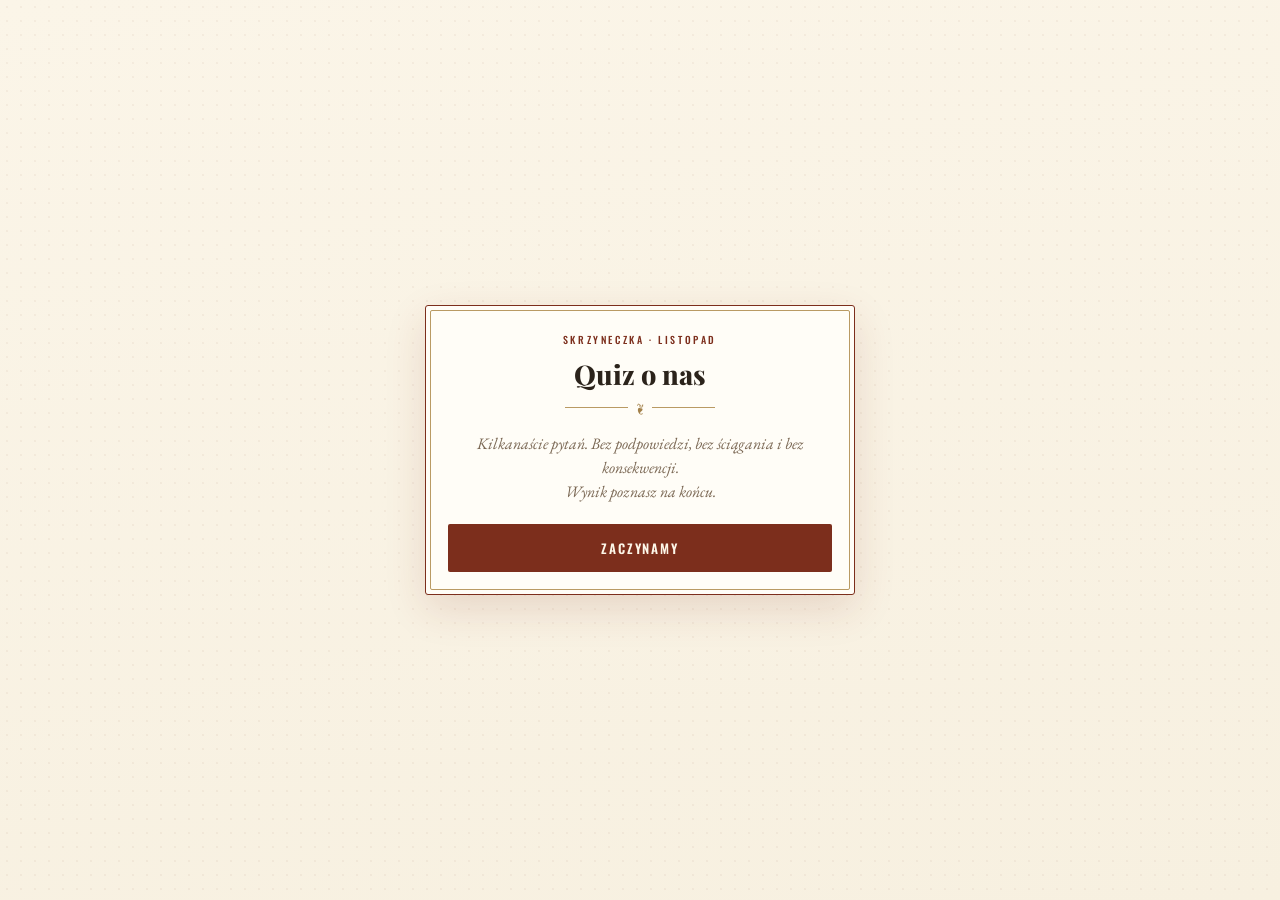
<file: quiz/index.html>
<!DOCTYPE html>
<html lang="pl">
<head>
<meta charset="utf-8">
<meta name="viewport" content="width=device-width,initial-scale=1,maximum-scale=1,user-scalable=no">
<title>Quiz o nas</title>
<meta name="description" content="Kilkanaście pytań o nas dwoje.">
<meta name="robots" content="noindex,nofollow,noarchive,noimageindex">
<link rel="preconnect" href="https://fonts.googleapis.com">
<link rel="preconnect" href="https://fonts.gstatic.com" crossorigin>
<link href="https://fonts.googleapis.com/css2?family=EB+Garamond:ital,wght@0,400;0,500;0,600;1,400&family=Oswald:wght@400;500&family=Playfair+Display:wght@700;800&display=swap" rel="stylesheet">
<style>
:root{
  --paper:#f7f0e0; --card:#fffdf7; --ink:#2b231b; --mar:#7c2e1c;
  --gold:#a3814a; --goldln:#b99a63; --muted:#7a6753;
  --ok:#3f7d52; --okbg:#e8f3ea; --bad:#a83c3c; --badbg:#fbeded;
}
*{margin:0;padding:0;box-sizing:border-box;-webkit-tap-highlight-color:transparent}
html{height:auto}
body{
  font-family:'EB Garamond',Georgia,serif;color:var(--ink);
  background:radial-gradient(rgba(124,46,28,.05) .9px,transparent 1px) 0 0/14px 14px,
             linear-gradient(170deg,#fbf5e8 0%,var(--paper) 100%);
  background-attachment:fixed;
  min-height:100vh;min-height:100svh;min-height:var(--appH,100svh);
  display:flex;align-items:flex-start;justify-content:center;
  padding:max(18px,env(safe-area-inset-top)) 15px max(18px,env(safe-area-inset-bottom));
  overflow-x:hidden}
.wrap{width:100%;max-width:430px;margin:auto 0}
.card{background:var(--card);border:1.5px solid var(--mar);border-radius:3px;
  box-shadow:0 14px 42px rgba(124,46,28,.14);padding:26px 22px 22px;position:relative}
.card::before{content:'';position:absolute;inset:4px;border:.6px solid var(--goldln);
  border-radius:2px;pointer-events:none}
.scr{display:none}.scr.on{display:block;animation:in .34s cubic-bezier(.2,1.1,.4,1)}
@keyframes in{from{opacity:0;transform:translateY(10px)}to{opacity:1;transform:none}}
.kicker{font-family:Oswald,sans-serif;font-size:10px;font-weight:500;letter-spacing:.26em;
  text-transform:uppercase;color:var(--mar);text-align:center;margin-bottom:12px}
h1{font-family:'Playfair Display',serif;font-weight:800;font-size:27px;line-height:1.14;
  text-align:center;color:var(--ink);margin-bottom:10px}
h1.sm{font-size:21px;text-align:left;margin-bottom:14px}
.orn{display:flex;align-items:center;gap:9px;width:150px;margin:0 auto 16px;color:var(--gold);font-size:12px}
.orn i{flex:1;border-top:.8px solid var(--goldln)}
p.lead{font-size:16px;line-height:1.5;color:var(--muted);text-align:center;margin-bottom:20px;font-style:italic}
button,.opt{font-family:'EB Garamond',serif;cursor:pointer}
.go{display:block;width:100%;background:var(--mar);color:#fdf6e8;border:none;border-radius:2px;
  padding:14px;font-size:17px;font-weight:600;letter-spacing:.02em;font-family:Oswald,sans-serif;
  text-transform:uppercase;letter-spacing:.14em;font-size:13px}
.go:active{transform:scale(.98)}
.prog{display:flex;gap:4px;justify-content:center;margin-bottom:16px;flex-wrap:wrap}
.dot{width:7px;height:7px;border-radius:50%;background:#e6dcc6;transition:.25s}
.dot.done{background:var(--gold)}.dot.now{background:var(--mar);transform:scale(1.35)}
.qn{font-family:Oswald,sans-serif;font-size:10px;letter-spacing:.22em;text-transform:uppercase;
  color:var(--gold);margin-bottom:8px}
.fields{display:flex;flex-direction:column;gap:9px;margin-bottom:12px}
.field label{display:block;font-family:Oswald,sans-serif;font-size:9px;letter-spacing:.2em;
  text-transform:uppercase;color:var(--gold);margin-bottom:4px;text-align:left}
.field input{width:100%;font-family:'EB Garamond',serif;font-size:16px;padding:11px 12px;
  border:1px solid #e7dcc4;border-radius:2px;background:#fff;color:var(--ink);outline:none;text-align:center}
.field input:focus{border-color:var(--gold)}
.field input.zle{border-color:var(--bad);background:var(--badbg)}
.field input.dobre,.txtq input.dobre{border-color:var(--ok);background:var(--okbg);color:#255c36;font-weight:600}
.txtq{text-align:center}
.txtq input[type=text]{width:100%;font-family:'EB Garamond',serif;font-size:17px;text-align:center;
  padding:13px 12px;border:1px solid #e7dcc4;border-radius:2px;background:#fff;color:var(--ink);
  outline:none;margin-bottom:10px}
.txtq input[type=text]:focus{border-color:var(--gold)}
.txtq input.zle{border-color:var(--bad);background:var(--badbg)}
.txtq .go{margin-bottom:8px}
.poddaj{font-family:Oswald,sans-serif;font-size:10px;letter-spacing:.18em;text-transform:uppercase;
  color:var(--gold);text-decoration:underline;cursor:pointer;display:none}
.poddaj.on{display:inline-block}
.rate{text-align:center}
.rateval{font-family:'Playfair Display',serif;font-size:52px;font-weight:800;color:var(--mar);line-height:1;margin-bottom:2px}
.rate input[type=range]{width:100%;accent-color:var(--mar);height:30px;margin:6px 0 2px}
.scale{display:flex;justify-content:space-between;font-family:Oswald,sans-serif;font-size:10px;
  letter-spacing:.14em;color:var(--gold);margin-bottom:14px}
.rate .go:disabled{opacity:.45;cursor:default}
.qimg{display:block;max-width:100%;max-height:38vh;width:auto;margin:0 auto 14px;
  border:1px solid var(--goldln);border-radius:2px;box-shadow:0 6px 18px rgba(124,46,28,.13)}
.imgwrap{display:none;text-align:center}.imgwrap.on{display:block}
.opts{display:flex;flex-direction:column;gap:8px}
.opt{background:#fff;border:1px solid #e7dcc4;border-radius:2px;padding:13px 14px;font-size:16px;
  line-height:1.35;color:var(--ink);transition:.15s;text-align:left}
.opt:hover{border-color:var(--gold)}
.opt.wybrane{background:#f5ecd8;border-color:var(--gold);font-weight:600}


.hintline{font-size:14px;line-height:1.45;color:var(--bad);margin-top:12px;min-height:1px;font-style:italic}
.hintline.pod{color:var(--gold);font-style:normal}
.hintline.pod b{font-family:Oswald,sans-serif;font-size:10px;letter-spacing:.16em;text-transform:uppercase;display:block;opacity:.7;font-weight:400}
.hintline.pod div{margin-top:7px}
.revtitle{font-family:Oswald,sans-serif;font-size:10px;letter-spacing:.22em;text-transform:uppercase;
  color:var(--gold);text-align:center;margin:22px 0 10px;border-top:.8px solid var(--goldln);padding-top:14px}
/* minigry: wszystko na stuknięcia, zero przeciągania (Safari iOS) */
.gwrap{touch-action:manipulation;-webkit-user-select:none;user-select:none}
.gtxt{font-size:14.5px;line-height:1.45;color:var(--muted);font-style:italic;margin-bottom:14px;text-align:center}
.gstat{font-family:Oswald,sans-serif;font-size:11px;letter-spacing:.2em;text-transform:uppercase;
  color:var(--gold);text-align:center;margin-top:12px}
.pary{display:grid;grid-template-columns:repeat(3,1fr);gap:8px;max-width:270px;margin:0 auto}
.kar{aspect-ratio:1;border:1px solid #e0d2b4;border-radius:3px;background:#fdf7e9;display:flex;
  align-items:center;justify-content:center;font-size:27px;cursor:pointer;
  -webkit-tap-highlight-color:transparent;transition:background .15s,border-color .15s}
.kar .ikona{opacity:0;transition:opacity .18s}
.kar.odkryta{background:#fff;border-color:var(--gold)}
.kar.odkryta .ikona{opacity:1}
.kar.zdjeta{background:var(--okbg);border-color:var(--ok)}
.kar.zdjeta .ikona{opacity:.55}
.arena{position:relative;height:250px;border:1px solid #e7dcc4;border-radius:3px;background:#fdf9ee;
  overflow:hidden;touch-action:none}
.serce{position:absolute;font-size:30px;cursor:pointer;transform:translate(-50%,-50%) scale(1);
  transition:transform .12s;-webkit-tap-highlight-color:transparent}
.serce:active{transform:translate(-50%,-50%) scale(.8)}
.pady{display:grid;grid-template-columns:1fr 1fr;gap:10px;max-width:250px;margin:0 auto}
.pad{aspect-ratio:1;border-radius:4px;cursor:pointer;opacity:.4;transition:opacity .12s,transform .12s;
  -webkit-tap-highlight-color:transparent}
.pad.swieci{opacity:1;transform:scale(1.04)}
.pad.p0{background:#d98c8c}.pad.p1{background:#8cae9e}.pad.p2{background:#d9b87a}.pad.p3{background:#9aa6c4}
.review{text-align:left}
.rev{border:1px solid #e7dcc4;border-left-width:3px;border-radius:2px;margin-bottom:8px;background:#fff}
.rev.good{border-left-color:var(--ok)}
.rev.bad{border-left-color:var(--bad)}
.revhead{display:flex;align-items:flex-start;gap:9px;padding:11px;cursor:pointer}
.revhead .mk{flex:none;width:17px;text-align:center;font-size:14px;line-height:1.3}
.rev.good .mk{color:var(--ok)}.rev.bad .mk{color:var(--bad)}.rev.neu .mk{color:var(--gold)}
.revhead .tt{flex:1;font-size:14.5px;line-height:1.35;font-weight:600;color:var(--ink)}
.revhead .ch{flex:none;color:var(--gold);font-size:13px;transition:transform .2s;line-height:1.3}
.rev.open .revhead .ch{transform:rotate(90deg)}
.revbody{display:none;padding:0 11px 12px 37px}
.rev.open .revbody{display:block;animation:in .22s}
.ro{font-size:14px;line-height:1.35;padding:8px 10px;border:1px solid #eee3cd;border-radius:2px;
  margin-bottom:5px;display:flex;align-items:center;gap:8px}
.ro.corr{background:var(--okbg);border-color:var(--ok);color:#255c36;font-weight:600}
.ro.wrong{background:var(--badbg);border-color:var(--bad);color:#8a2f2f}
.ro .tg{font-family:Oswald,sans-serif;font-size:8.5px;letter-spacing:.14em;text-transform:uppercase;
  margin-left:auto;flex:none;opacity:.85}
.rn{font-size:13.5px;line-height:1.45;color:#7a6753;font-style:italic;margin-top:7px}
.rimg{max-width:160px;border:1px solid var(--goldln);border-radius:2px;margin-top:8px;display:block}








.note{margin-top:14px;padding:12px 13px;background:#faf3e2;border-left:2.5px solid var(--gold);
  font-size:15px;line-height:1.5;color:#5e4c3a;font-style:italic;display:none}
.note.on{display:block;animation:in .3s}
.nx{margin-top:14px;display:none}.nx.on{display:block}
.big{font-family:'Playfair Display',serif;font-size:58px;font-weight:800;color:var(--mar);
  text-align:center;line-height:1}
.small{font-family:Oswald,sans-serif;font-size:11px;letter-spacing:.22em;text-transform:uppercase;
  color:var(--gold);text-align:center;margin-top:6px}
.verdict{font-size:17px;line-height:1.55;text-align:center;color:var(--ink);margin:18px 0 0}
.sig{font-family:Oswald,sans-serif;font-size:10px;letter-spacing:.22em;text-transform:uppercase;
  color:var(--gold);text-align:center;border-top:.8px solid var(--goldln);padding-top:12px;margin-top:20px}
@media (max-height:700px){
  .card{padding:20px 18px 18px}h1{font-size:23px}h1.sm{font-size:19px}
  .opt{padding:11px 12px;font-size:15px}p.lead{font-size:15px;margin-bottom:16px}
  .big{font-size:46px}
}
</style>
</head>
<body>
<div class="wrap"><div class="card">

  <section class="scr on" id="start">
    <div class="kicker">Skrzyneczka · listopad</div>
    <h1>Quiz o nas</h1>
    <div class="orn"><i></i>❦<i></i></div>
    <p class="lead">Kilkanaście pytań. Bez podpowiedzi, bez ściągania i&nbsp;bez konsekwencji.<br>Wynik poznasz na końcu.</p>
    <button class="go" onclick="begin()">Zaczynamy</button>
  </section>

  <section class="scr" id="q">
    <div class="prog" id="prog"></div>
    <div class="qn" id="qnum">Pytanie 1</div>
    <h1 class="sm" id="qtext"></h1>
    <div class="imgwrap" id="imgwrap"><img class="qimg" id="qimg" alt=""></div>
    <div class="opts" id="opts"></div>
    <div class="hintline" id="hint"></div>
  </section>

  <section class="scr" id="end">
    <div class="kicker">Wynik</div>
    <div class="big" id="score">0/0</div>
    <div class="small" id="pct">0%</div>
    <div class="orn" style="margin-top:18px"><i></i>❦<i></i></div>
    <p class="verdict" id="verdict"></p>
    <div class="revtitle">Jak poszło pytanie po pytaniu</div>
    <div class="review" id="review"></div>
    <div class="sig">Ciąg dalszy nastąpi</div>
  </section>

</div></div>

<script>
/* ════════════════════════════════════════════════════════════════
   PYTANIA. Edytuj tutaj i nic więcej.
   q    : treść pytania
   a    : lista odpowiedzi
   ok   : numer poprawnej (liczymy od 0, czyli pierwsza = 0)
   note : zdanie, które pokaże się po odpowiedzi (możesz zostawić puste)
   img  : nazwa pliku ze zdjęciem obok quizu, np. 'foto1.jpg' (opcjonalne)
   imgAfter : zdjęcie pokazywane DOPIERO po odpowiedzi (gdy pokazanie go wcześniej
          zdradziłoby rozwiązanie)
   type : 'text' = odpowiedź wpisywana z klawiatury; must = lista grup słów,
          z każdej grupy musi paść choć jedno; pokaz = odpowiedź do ujawnienia
   type : 'rate' = suwak 0-10 zamiast odpowiedzi; min = najniższa przyjmowana ocena
          (pytania z suwakiem nie liczą się do wyniku)

   Pytanie z pustym "q" jest automatycznie pomijane,
   więc możesz skasować treść zamiast usuwać cały blok.
   ════════════════════════════════════════════════════════════════ */
const QUESTIONS = [

  { q:'W jakiej knajpie się poznaliśmy?',
    a:['Kawiarnia Cynamon','Cafe Mari','Cafe Lento','Bistro Pod Lipą'], ok:1,
    note:'Tam się zaczęło. Cała reszta to już tylko konsekwencje.' },

  { q:'A przez kogo w ogóle się poznaliśmy?',
    a:['Przez Remcioszka','Przez aplikację','Na weselu','W pracy'], ok:0,
    note:'Przez Remcioszka. Powinien dostawać procent od każdej naszej rocznicy.' },

  { q:'Kto pierwszy zapłacił za drugą osobę?',
    a:['Ty za mnie','Ja za Ciebie','Każdy płacił za siebie','Zapłacił ktoś trzeci'], ok:1,
    note:'Ja za Ciebie. Drobiazg, a pamiętam go lepiej niż niejedną większą rzecz.' },

  { q:'Co kupiliśmy w 2024 roku w drodze na Słowację?',
    a:['Dmuchanego flaminga','Strój Sticha','Gipsowego krasnala','Koc z wilkiem'], ok:1,
    note:'Nie było tego w planie wyjazdu. To był chyba jego największy atut.' },
  { q:'Skąd mam to zdjęcie?',
    img:'foto1.jpg',
    a:['Sam je zrobiłem','Wysłałaś mi je','Wziąłem je z Twojego Instagrama','Dostałem od Twojej koleżanki'], ok:1,
    note:'Wysłałaś je sama. Trzymam do dziś. Chyba wystarczająca recenzja.' },
  { q:'Oceń mój outfit z 2024 roku.', type:'rate', min:7,
    img:'foto2.jpg',
    note:'Dziękujemy. Ocena została zapisana jako wiążąca. Odwołanie nie przysługuje.' },

  { q:'Co jedliśmy na obiad w WestCamp w 2024 roku?',
    a:['Pierogi ruskie','Żurek w chlebie','Schabowego z ziemniakami','Placki ziemniaczane'], ok:1,
    note:'W chlebie. Połowa chleba została, bo zawsze zostaje.' },
  { q:'Przerwa pierwsza', type:'game', game:'pary',
    note:'Sześć par. Same rzeczy, które gdzieś już dziś przewinęły się w pytaniach.' },

  { q:'Które z naszych filmów wrzuciłem na YouTube?',
    a:['Nasz film z urbexu','Nasz film z Xpenga','Nasz film z wyjazdu do Portugalii','Żadnego z powyższych'], ok:3,
    note:'Żadnego. Trzy bardzo przekonujące opcje i ani jedna prawdziwa.' },
  { q:'A tutaj byliśmy już razem?',
    img:'foto7.jpg',
    a:['Tak, już wtedy','Nie, jeszcze nie'], ok:1,
    note:'Jeszcze nie. Wyglądało już dokładnie tak jak teraz, tylko bez nazwy.' },

  { q:'Ile wyciskam hantlami na ławce płaskiej?',
    a:['15 kg na rękę','20 kg na rękę','25 kg na rękę','30 kg na rękę'], ok:2,
    note:'Dwadzieścia pięć. Na rękę, nie łącznie, i zawsze to podkreślam.' },
  { q:'Jaki był pierwszy tatuaż, który mi zrobiłaś?',
    a:['PASSION','CHAOS','Panda','Lis'], ok:1,
    imgAfter:'foto3.jpg',
    note:'CHAOS. Do dziś nie wiem, czy to był opis Ciebie, mnie, czy nas dwojga.' },

  { q:'Jaką prędkość tu rozwinęłaś?',
    img:'foto8.jpg',
    a:['5 km/h','25 km/h','60 km/h','310 km/h'], ok:0,
    note:'Pięć. Dokładnie tyle, ile przewidział producent. Mina sugerowała trzysta dziesięć.' },

  { q:'Co robiliśmy rano po pierwszej nocy w namiocie u Wiki?',
    a:['Zrobiliśmy śniadanie na kuchence turystycznej',
       'Oglądaliśmy stare filmy Vicii na YouTube',
       'Poszliśmy od razu nad wodę',
       'Spaliśmy do południa'], ok:1,
    note:'Stare filmy Vicii. Dziwny start dnia, a jakoś nikt nie protestował.' },

  { q:'Co robiliśmy najczęściej, spotykając się co dzień lub dwa na mieście?',
    a:['Siedzieliśmy w kawiarniach',
       'Spacerowaliśmy i chodziliśmy po galeriach',
       'Jeździliśmy na rowerach',
       'Chodziliśmy do kina'], ok:1,
    note:'Spacery i galerie. Żadnego planu, a i tak zawsze było co robić.' },

  { q:'Przerwa druga', type:'game', game:'serca',
    note:'Dziesięć serc w niecałą minutę. Nieźle jak na kogoś, kto twierdzi, że ma słaby refleks.' },

  { q:'Gdzie i kiedy zrobiono to zdjęcie?', type:'fields',
    img:'foto4.jpg',
    fields:[
      {label:'Kraj',    ph:'np. Czechy',  must:['slowac','slovac','sloven']},
      {label:'Miesiąc', ph:'np. czerwiec', must:['lip','07','7']},
      {label:'Rok',     ph:'np. 2023',    must:['2024','24']}
    ],
    pokaz:'Słowacja · lipiec · 2024',
    note:'Słowacja, lipiec 2024. Lis był większy ode mnie i chyba zdawał sobie z tego sprawę.' },

  { q:'Gdzie zrobiono to zdjęcie?',
    img:'foto9.jpg',
    a:['Navagio, Grecja','Praia da Dona Ana, Portugalia','Elafonisi, Grecja','Praia da Marinha, Portugalia'], ok:1,
    note:'Praia da Dona Ana. Dwie greckie i dwie portugalskie. Sam kraj to było za mało.' },

  { q:'Na ile metrów zeszliśmy pod wodę?',
    img:'foto5.jpg',
    a:['5 metrów','12 metrów','20 metrów','45 metrów'], ok:1,
    note:'Dwanaście. Rekin był atrapą, wrażenie już nie.' },

  { q:'Czy robiąc to zdjęcie byliśmy już w związku?',
    img:'foto6.jpg',
    a:['Tak, już wtedy','Nie, jeszcze nie'], ok:1,
    note:'Jeszcze nie. Choć patrząc na to teraz, trudno byłoby się domyślić.' },

  { q:'Przerwa trzecia', type:'game', game:'sekwencja',
    note:'Cztery rundy z pamięci. Dowód, że jednak pamiętasz rzeczy po kolei.' },

  { q:'Jaka jest moja ulubiona zupa?',
    a:['Pomidorowa','Rosół','Ramen','Krem z dyni'], ok:2,
    note:'Ramen. I nie, rosół to nie to samo, choć próbowałaś mnie o tym przekonać.' },

  { q:'Jaka jest moja ulubiona temperatura w domu?',
    a:['21 stopni','23 stopnie','26 stopni','28 stopni'], ok:2,
    note:'Dwadzieścia sześć. I tak, wiem dokładnie, co o tym sądzisz.' },

  { q:'Co kocham w Tobie najbardziej?', type:'multi',
    a:['Charakter','Poczucie humoru','Inteligencję','Upór'], ok:[0,2],
    note:'Charakter i inteligencję. Dwie rzeczy, nie jedna, i to nie był błąd formularza.' },

  { q:'Nad czym teraz pracujemy w związku?',
    a:['Nad cierpliwością',
       'Nad wyrażaniem siebie i tego, co czujemy',
       'Nad planowaniem wspólnych wyjazdów',
       'Nad dzieleniem się obowiązkami'], ok:1,
    note:'Nad mówieniem wprost, co się czuje. Najtrudniejsze z całej listy.' },

  { q:'Jak ma nazywać się nasze zwierzę?',
    a:['Bazyl','Gacuś','Fistaszek','Kluska'], ok:1,
    note:'Gacuś. Imię gotowe od dawna, brakuje tylko zwierzęcia.' },

  { q:'Jakiego przezwiska nie lubię?',
    a:['Misiek','Grzybek','Kotek','Skarbie'], ok:1,
    note:'Grzybek. Nie mam pojęcia, skąd się wziął, i wolałbym, żeby tam został.' },

  { q:'Jakie jest moje marzenie? Jedno słowo.', type:'text',
    ph:'jedno słowo',
    must:[['wiktoria','viktoria','viciia','vicia','wika','wiki']],
    pokaz:'Wiktoria',
    hints:[
      {po:3, tekst:'Coś, co ma związek z nami.'},
      {po:6, tekst:'Coś, czego można dotknąć.'},
      {po:9, tekst:'Siedzi teraz obok mnie.'}
    ],
    note:'Wiktoria. Jedno słowo, bez żadnego drugiego dna.' },

].filter(x => x.q && x.q.trim() && (x.type==='rate' || x.type==='text' || x.type==='fields' || x.type==='multi' || x.type==='game' || (x.a && x.a.filter(Boolean).length >= 2)));

/* ════════════════════════════════════════════════════════════════ */

function fitH(){
  const h=Math.max(window.innerHeight||0,(window.visualViewport&&window.visualViewport.height)||0,420);
  document.documentElement.style.setProperty('--appH',h+'px');
}
fitH(); addEventListener('resize',fitH); addEventListener('orientationchange',()=>setTimeout(fitH,250));
if(window.visualViewport) visualViewport.addEventListener('resize',fitH);

const norm = t => (t||'').toString().toLowerCase()
  .replace(/ą/g,'a').replace(/ć/g,'c').replace(/ę/g,'e').replace(/ł/g,'l')
  .replace(/ń/g,'n').replace(/ó/g,'o').replace(/ś/g,'s').replace(/[żź]/g,'z')
  .replace(/[^a-z0-9]+/g,' ').trim();

const PUNKTOWANE = () => QUESTIONS.filter(q=>q.type!=='rate' && q.type!=='game').length;
const esc = t => (t||'').replace(/&/g,'&amp;').replace(/</g,'&lt;').replace(/>/g,'&gt;');

let i=0, score=0, locked=false, odpowiedzi=[];
const $=id=>document.getElementById(id);
function scr(id){ document.querySelectorAll('.scr').forEach(s=>s.classList.remove('on'));
  $(id).classList.add('on'); fitH(); try{window.scrollTo({top:0,behavior:'instant'})}catch(e){window.scrollTo(0,0)} }

function begin(){
  if(!QUESTIONS.length){ alert('Brak pytań. Uzupełnij listę w pliku.'); return; }
  $('prog').innerHTML = QUESTIONS.map(()=>'<span class="dot"></span>').join('');
  i=0; score=0; odpowiedzi=[]; scr('q'); render();
}

function dalej(){
  if(i<QUESTIONS.length-1){ i++; render(); } else finish();
}
function zapisz(wpis){ odpowiedzi.push(wpis); setTimeout(dalej,430); }

let graRaf=null, graTimer=[];
function stopGra(){
  if(graRaf){ cancelAnimationFrame(graRaf); graRaf=null; }
  graTimer.forEach(t=>clearTimeout(t)); graTimer=[];
}
function render(){
  stopGra();
  locked=false;
  const Q=QUESTIONS[i];
  [...$('prog').children].forEach((d,n)=>{ d.className='dot'+(n<i?' done':n===i?' now':''); });
  $('qnum').textContent='Pytanie '+(i+1)+' z '+QUESTIONS.length;
  $('qtext').textContent=Q.q;
  $('hint').textContent='';
  if(Q.img){ $('qimg').src=Q.img; $('imgwrap').classList.add('on'); }
  else { $('imgwrap').classList.remove('on'); $('qimg').removeAttribute('src'); }
  $('opts').innerHTML='';

  if(Q.type==='game'){
    const w=document.createElement('div'); w.className='gwrap';
    $('opts').appendChild(w);
    if(Q.game==='pary')     graPary(w, Q);
    if(Q.game==='serca')    graSerca(w, Q);
    if(Q.game==='sekwencja')graSekwencja(w, Q);
    return;
  }

  if(Q.type==='fields'){
    const box=document.createElement('div'); box.className='txtq';
    const fl=document.createElement('div'); fl.className='fields';
    Q.fields.forEach((f,n)=>{
      const d=document.createElement('div'); d.className='field';
      d.innerHTML='<label>'+f.label+'</label><input type="text" id="f'+n+'" autocomplete="off" '+
        'autocorrect="off" spellcheck="false" placeholder="'+(f.ph||'')+'">';
      fl.appendChild(d);
    });
    box.appendChild(fl);
    const b=document.createElement('button'); b.className='go'; b.id='fb'; b.textContent='Zatwierdź';
    box.appendChild(b);
    $('opts').appendChild(box);
    b.onclick=()=>{
      if(locked) return;
      const vals=Q.fields.map((f,n)=>$('f'+n).value.trim());
      if(vals.every(v=>!v)){ $('hint').textContent='Wypełnij pola.'; fitH(); return; }
      locked=true;
      const ok=Q.fields.every((f,n)=>f.must.some(a=>norm(vals[n]).includes(norm(a))));
      if(ok) score++;
      Q.fields.forEach((f,n)=>$('f'+n).disabled=true); b.disabled=true;
      zapisz({q:Q.q, mine:vals.filter(Boolean).join(' · ')||'(puste)', correct:Q.pokaz, ok, note:Q.note, img:Q.imgAfter});
    };
    return;
  }

  if(Q.type==='text'){
    const box=document.createElement('div'); box.className='txtq';
    box.innerHTML='<input type="text" id="ti" autocomplete="off" autocorrect="off" '+
      'autocapitalize="off" spellcheck="false" placeholder="'+(Q.ph||'wpisz odpowiedź')+'">';
    const b=document.createElement('button'); b.className='go'; b.textContent='Zatwierdź';
    box.appendChild(b);
    $('opts').appendChild(box);
    const ti=$('ti');
    let proby=0;
    b.onclick=()=>{
      if(locked) return;
      const v=norm(ti.value);
      if(!v){ $('hint').className='hintline'; $('hint').textContent='Wpisz odpowiedź.'; fitH(); return; }
      if(Q.must.every(g=>g.some(alt=>v.includes(norm(alt))))){
        locked=true; ti.disabled=true; b.disabled=true; score++;
        ti.classList.add('dobre'); $('hint').textContent=''; $('hint').className='hintline';
        zapisz({q:Q.q, mine:ti.value.trim(), correct:Q.pokaz, ok:true, note:Q.note, img:Q.imgAfter});
        return;
      }
      proby++;
      ti.classList.add('zle');
      graTimer.push(setTimeout(()=>ti.classList.remove('zle'),460));
      const odkryte=(Q.hints||[]).filter(h=>proby>=h.po);
      if(odkryte.length){
        $('hint').className='hintline pod';
        $('hint').innerHTML='<b>Podpowiedź</b>'+
          odkryte.map(h=>'<div>'+h.tekst+'</div>').join('');
      } else {
        $('hint').className='hintline';
        $('hint').textContent='Nie to słowo.';
      }
      fitH();
    };
    ti.addEventListener('keydown',e=>{ if(e.key==='Enter'){ e.preventDefault(); b.click(); } });
    return;
  }

  if(Q.type==='rate'){
    const box=document.createElement('div'); box.className='rate';
    box.innerHTML='<div class="rateval" id="rv">?</div>'+
      '<input type="range" id="rs" min="0" max="10" step="1" value="5">'+
      '<div class="scale"><span>0</span><span>10</span></div>';
    const b=document.createElement('button'); b.className='go'; b.id='rb'; b.textContent='Zatwierdź ocenę';
    box.appendChild(b);
    $('opts').appendChild(box);
    const rs=$('rs'), rv=$('rv'); let ruszony=false;
    rs.oninput=()=>{ ruszony=true; rv.textContent=rs.value; };
    b.onclick=()=>{
      if(locked) return;
      if(!ruszony){ $('hint').textContent='Najpierw przesuń suwak.'; fitH(); return; }
      const v=+rs.value;
      if(v < (Q.min||7)){
        $('hint').textContent='Błąd walidacji: ocena poniżej '+(Q.min||7)+' nie została przewidziana w tym formularzu.';
        fitH(); return;
      }
      locked=true; rs.disabled=true; b.disabled=true; $('hint').textContent='';
      zapisz({q:Q.q, mine:v+'/10', correct:null, ok:null, note:Q.note, img:Q.imgAfter});
    };
    return;
  }

  if(Q.type==='multi'){
    const opcje=Q.a.filter(Boolean);
    const wybrane=new Set();
    opcje.forEach((txt,n)=>{
      const b=document.createElement('button'); b.className='opt'; b.textContent=txt;
      b.onclick=()=>{
        if(locked) return;
        if(wybrane.has(n)){ wybrane.delete(n); b.classList.remove('wybrane'); }
        else { wybrane.add(n); b.classList.add('wybrane'); }
        $('hint').textContent='';
      };
      $('opts').appendChild(b);
    });
    const z=document.createElement('button'); z.className='go'; z.style.marginTop='10px';
    z.textContent='Zatwierdź'; $('opts').appendChild(z);
    z.onclick=()=>{
      if(locked) return;
      if(!wybrane.size){ $('hint').textContent='Zaznacz odpowiedź.'; fitH(); return; }
      locked=true;
      [...$('opts').querySelectorAll('.opt')].forEach(b=>b.onclick=null); z.disabled=true;
      const mine=[...wybrane].sort((a,b)=>a-b), good=[...Q.ok].sort((a,b)=>a-b);
      const ok = mine.length===good.length && mine.every((v,k)=>v===good[k]);
      if(ok) score++;
      zapisz({q:Q.q, mine:mine.map(k=>opcje[k]).join(' + '), correct:good.map(k=>opcje[k]).join(' + '),
              ok, note:Q.note, img:Q.imgAfter, opts:opcje, mineIdxs:mine, okIdxs:good});
    };
    return;
  }

  const opcje=Q.a.filter(Boolean);
  opcje.forEach((txt,n)=>{
    const b=document.createElement('button'); b.className='opt'; b.textContent=txt;
    b.onclick=()=>{
      if(locked) return; locked=true;
      [...$('opts').children].forEach((x,k)=>{ x.classList.toggle('wybrane',k===n); x.onclick=null; });
      const ok=(n===Q.ok); if(ok) score++;
      zapisz({q:Q.q, mine:txt, correct:opcje[Q.ok], ok, note:Q.note, img:Q.imgAfter, opts:opcje, mineIdxs:[n], okIdxs:[Q.ok]});
    };
    $('opts').appendChild(b);
  });
}

function koniecGry(Q){
  if(locked) return; locked=true;
  stopGra();
  graTimer.push(setTimeout(()=>{ odpowiedzi.push({q:Q.q, mine:'zaliczone', correct:null, ok:null,
    note:Q.note, gra:true}); dalej(); }, 650));
}

/* GRA 1: dopasuj pary */
function graPary(w,Q){
  const ikony=['🦊','🦈','🍜','⛺','🏎️','🏖️'];
  const talia=[...ikony,...ikony].sort(()=>Math.random()-0.5);
  w.innerHTML='<div class="gtxt">Znajdź wszystkie sześć par. Stukaj w kafelki.</div>'+
    '<div class="pary" id="pary"></div><div class="gstat" id="pstat">0 z 6</div>';
  const pole=w.querySelector('#pary'), stat=w.querySelector('#pstat');
  let odkryte=[], znalezione=0, blok=false;
  talia.forEach((ik,n)=>{
    const k=document.createElement('div'); k.className='kar';
    k.innerHTML='<span class="ikona">'+ik+'</span>'; k.dataset.ik=ik;
    k.addEventListener('pointerdown',ev=>{
      ev.preventDefault();
      if(blok||k.classList.contains('odkryta')||k.classList.contains('zdjeta')) return;
      k.classList.add('odkryta'); odkryte.push(k);
      if(odkryte.length===2){
        blok=true;
        const [a,b]=odkryte;
        if(a.dataset.ik===b.dataset.ik){
          graTimer.push(setTimeout(()=>{
            a.classList.add('zdjeta'); b.classList.add('zdjeta');
            odkryte=[]; blok=false; znalezione++; stat.textContent=znalezione+' z 6';
            if(znalezione===6) koniecGry(Q);
          },260));
        } else {
          graTimer.push(setTimeout(()=>{
            a.classList.remove('odkryta'); b.classList.remove('odkryta');
            odkryte=[]; blok=false;
          },620));
        }
      }
    });
    pole.appendChild(k);
  });
}

/* GRA 2: lap serduszka */
function graSerca(w,Q){
  w.innerHTML='<div class="gtxt">Złap dziesięć serc. Pojawiają się na moment.</div>'+
    '<div class="arena" id="arena"></div><div class="gstat" id="sstat">0 z 10</div>';
  const a=w.querySelector('#arena'), stat=w.querySelector('#sstat');
  let zlapane=0;
  function dodaj(){
    if(locked) return;
    const el=document.createElement('div'); el.className='serce'; el.textContent='❤️';
    const m=34;
    el.style.left=(m+Math.random()*(a.clientWidth-m*2))+'px';
    el.style.top=(m+Math.random()*(a.clientHeight-m*2))+'px';
    el.addEventListener('pointerdown',ev=>{
      ev.preventDefault(); if(locked||!el.isConnected) return;
      el.remove(); zlapane++; stat.textContent=zlapane+' z 10';
      if(zlapane>=10) koniecGry(Q);
    });
    a.appendChild(el);
    graTimer.push(setTimeout(()=>el.remove(),1250));
    graTimer.push(setTimeout(dodaj, 430+Math.random()*320));
  }
  graTimer.push(setTimeout(dodaj,350));
}

/* GRA 3: powtorz sekwencje */
function graSekwencja(w,Q){
  w.innerHTML='<div class="gtxt">Zapamiętaj kolejność i powtórz ją. Cztery rundy.</div>'+
    '<div class="pady" id="pady"></div><div class="gstat" id="qstat">Runda 1 z 4</div>';
  const pole=w.querySelector('#pady'), stat=w.querySelector('#qstat');
  const pady=[];
  for(let n=0;n<4;n++){
    const d=document.createElement('div'); d.className='pad p'+n;
    d.addEventListener('pointerdown',ev=>{ ev.preventDefault(); klik(n); });
    pole.appendChild(d); pady.push(d);
  }
  let seq=[], krok=0, runda=0, czekaj=true;
  function blysk(n,ms){
    pady[n].classList.add('swieci');
    graTimer.push(setTimeout(()=>pady[n].classList.remove('swieci'),ms));
  }
  function nowaRunda(){
    runda++; stat.textContent='Runda '+runda+' z 4';
    seq.push(Math.floor(Math.random()*4)); krok=0; czekaj=true;
    seq.forEach((n,k)=>graTimer.push(setTimeout(()=>blysk(n,330), 520+k*620)));
    graTimer.push(setTimeout(()=>{czekaj=false;}, 520+seq.length*620));
  }
  function klik(n){
    if(locked||czekaj) return;
    blysk(n,180);
    if(seq[krok]===n){
      krok++;
      if(krok===seq.length){
        czekaj=true;
        if(runda>=4){ koniecGry(Q); return; }
        graTimer.push(setTimeout(nowaRunda,620));
      }
    } else {
      czekaj=true; stat.textContent='Pomyłka, jeszcze raz tę rundę';
      krok=0;
      graTimer.push(setTimeout(()=>{
        stat.textContent='Runda '+runda+' z 4';
        seq.forEach((m,k)=>graTimer.push(setTimeout(()=>blysk(m,330), 420+k*620)));
        graTimer.push(setTimeout(()=>{czekaj=false;}, 420+seq.length*620));
      },900));
    }
  }
  graTimer.push(setTimeout(nowaRunda,400));
}

function finish(){
  const n=PUNKTOWANE(), p=n?Math.round(score/n*100):100;
  $('score').textContent=score+'/'+n;
  $('pct').textContent=p+'% trafień';
  let v;
  if(p===100) v='Komplet. Trochę mnie przeraża, jak dobrze mnie znasz.';
  else if(p>=75) v='Bardzo dobrze. Resztę dopowiem przy najbliższej kolacji.';
  else if(p>=50) v='Średnio, ale i tak zostajesz, bo bilety są bezterminowe.';
  else v='Słabo. Na szczęście ten egzamin nie był obowiązkowy ani punktowany.';
  $('verdict').textContent=v;
  $('review').innerHTML = odpowiedzi.filter(a=>!a.gra).map((a,idx)=>{
    const kl  = a.ok===null ? ' neu' : (a.ok ? ' good' : ' bad');
    const mk  = a.ok===null ? '●' : (a.ok ? '✓' : '✕');
    let body='';
    if(a.opts && a.opts.length){
      body = a.opts.map((o,k)=>{
        let c='ro', tg='';
        const jestOk=(a.okIdxs||[]).includes(k), jestJej=(a.mineIdxs||[]).includes(k);
        if(jestOk && jestJej){ c+=' corr'; tg='Twoja · poprawna'; }
        else if(jestOk){ c+=' corr'; tg='poprawna'; }
        else if(jestJej){ c+=' wrong'; tg='Twoja'; }
        return '<div class="'+c+'">'+esc(o)+(tg?'<span class="tg">'+tg+'</span>':'')+'</div>';
      }).join('');
    } else {
      body = '<div class="ro'+(a.ok===false?' wrong':(a.ok?' corr':''))+'">'+esc(a.mine)+
             '<span class="tg">Twoja</span></div>';
      if(a.correct && a.ok===false)
        body += '<div class="ro corr">'+esc(a.correct)+'<span class="tg">poprawna</span></div>';
    }
    if(a.note) body += '<div class="rn">'+esc(a.note)+'</div>';
    if(a.img)  body += '<img class="rimg" src="'+a.img+'" alt="">';
    return '<div class="rev'+kl+'" data-n="'+idx+'">'+
      '<div class="revhead"><span class="mk">'+mk+'</span>'+
      '<span class="tt">'+esc(a.q)+'</span><span class="ch">›</span></div>'+
      '<div class="revbody">'+body+'</div></div>';
  }).join('');
  $('review').onclick = e => {
    const h = e.target.closest('.revhead'); if(!h) return;
    h.parentNode.classList.toggle('open'); fitH();
  };
  scr('end');
}
</script>
</body>
</html>
</file>
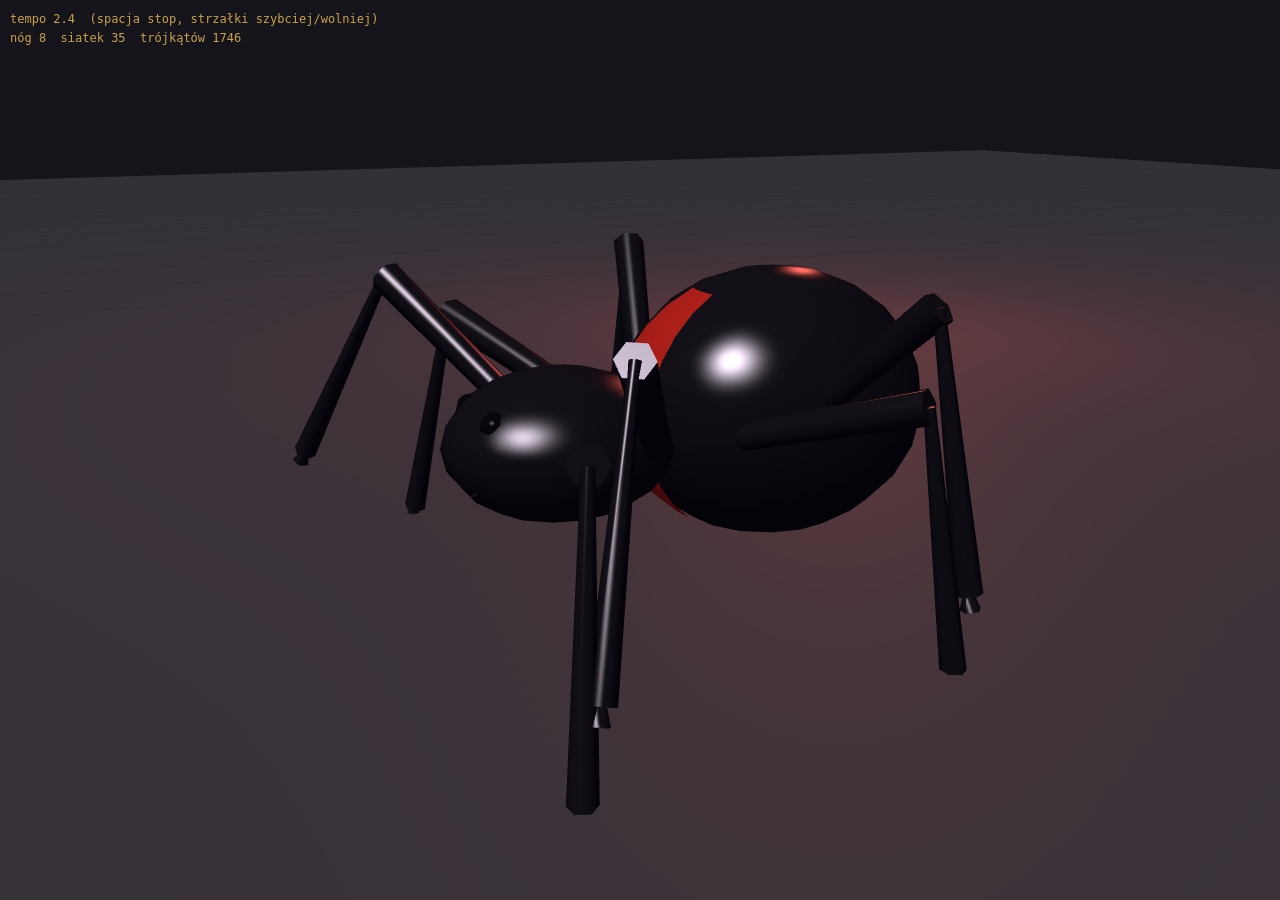
<file: gra/podglad-pajaka.html>
<!doctype html>
<!-- Narzędzie robocze: sam model pająka na obrotnicy. Nie jest wgrywane na serwer. -->
<html lang="pl">
<head>
<meta charset="utf-8">
<link rel="icon" href="data:image/svg+xml,%3Csvg xmlns='http://www.w3.org/2000/svg' viewBox='0 0 16 16'%3E%3Crect width='16' height='16' fill='%230b0a10'/%3E%3Cpath d='M3 3h10v10H3z' fill='none' stroke='%23c9a24a' stroke-width='1.4'/%3E%3Cpath d='M3 8h4v5' fill='none' stroke='%23c9a24a' stroke-width='1.4'/%3E%3C/svg%3E">
<title>Podgląd pająka</title>
<style>
  html,body{margin:0;height:100%;background:#15141a;overflow:hidden}
  canvas{display:block;width:100%;height:100%}
  #info{position:fixed;left:10px;top:10px;color:#c9a24a;font:12px/1.6 monospace;white-space:pre}
</style>
</head>
<body>
<canvas id="c"></canvas>
<div id="info"></div>
<script type="module">
import * as THREE from './lib/three.module.js?v=1793278806';
import { Pajak } from './pajak.js?v=1793278806';

const r = new THREE.WebGLRenderer({ canvas: document.getElementById('c'), antialias: true, alpha: true });
r.setPixelRatio(Math.min(devicePixelRatio, 2));
const scena = new THREE.Scene();
scena.background = new THREE.Color(0x15141a);

const kam = new THREE.PerspectiveCamera(42, 1, 0.1, 100);
scena.add(new THREE.AmbientLight(0x8899bb, 1.6));
const kluczowe = new THREE.DirectionalLight(0xfff0dd, 2.6);
kluczowe.position.set(3, 6, 4); scena.add(kluczowe);
const konturowe = new THREE.PointLight(0xff6a5a, 18, 20, 1.4);
konturowe.position.set(-3, 2, -3); scena.add(konturowe);

const podloga = new THREE.Mesh(new THREE.PlaneGeometry(40, 40),
  new THREE.MeshPhongMaterial({ color: 0x3a3a42, shininess: 8 }));
podloga.rotation.x = -Math.PI / 2;
scena.add(podloga);
scena.add(new THREE.GridHelper(40, 40, 0x555566, 0x2c2c34));

const pk = new Pajak(scena, { skala: 1 });
pk.ustaw(0, 0);
window.pk = pk;

let t = 0, tempo = 2.4;
addEventListener('keydown', e => {
  if (e.code === 'Space') tempo = tempo > 0 ? 0 : 2.4;
  if (e.code === 'ArrowUp') tempo = Math.min(tempo + 0.6, 6);
  if (e.code === 'ArrowDown') tempo = Math.max(tempo - 0.6, 0);
});

function rozmiar() {
  r.setSize(innerWidth, innerHeight, false);
  kam.aspect = innerWidth / innerHeight;
  kam.updateProjectionMatrix();
}
addEventListener('resize', rozmiar); rozmiar();

let ost = performance.now();
function klatka() {
  requestAnimationFrame(klatka);
  const teraz = performance.now(), dt = Math.min((teraz - ost) / 1000, 0.05);
  ost = teraz; t += dt;

  pk.animuj(dt, tempo);
  const kat = window.kat !== undefined ? window.kat : t * 0.45;
  const prom = window.prom !== undefined ? window.prom : 3.4;
  const wys = window.wys !== undefined ? window.wys : 1.5;
  kam.position.set(Math.cos(kat) * prom, wys, Math.sin(kat) * prom);
  kam.lookAt(0, 0.45, 0);

  document.getElementById('info').textContent =
    `tempo ${tempo.toFixed(1)}  (spacja stop, strzałki szybciej/wolniej)\n` +
    `nóg ${pk.nogi.length}  siatek ${r.info.render.calls}  trójkątów ${r.info.render.triangles}`;
  r.render(scena, kam);
}
klatka();
</script>
</body>
</html>
</file>
<file: gra/styl.css>
:root {
  --appH: 100vh;
  --zloto: #c9a24a;
  --zloto-jasne: #e4c47a;
  --kremowy: #f2ead8;
  --mgla: #0b0a10;
  --czerwien: #a8402f;
}

* { margin: 0; padding: 0; box-sizing: border-box; }

html, body {
  height: 100%;
  background: var(--mgla);
  overflow: hidden;
  -webkit-user-select: none; user-select: none;
  -webkit-tap-highlight-color: transparent;
  overscroll-behavior: none;
  font-family: 'Oswald', system-ui, sans-serif;
  color: var(--kremowy);
}

#plotno {
  display: block;
  width: 100%;
  height: var(--appH);
  touch-action: none;
}

/* ─────────────────── animacje ─────────────────── */
@keyframes wejscie      { from { opacity: 0; transform: translateY(14px); } to { opacity: 1; transform: none; } }
@keyframes rozjasnienie { from { opacity: 0; } to { opacity: 1; } }
@keyframes tetno        { 0%,100% { transform: scale(1); } 50% { transform: scale(1.045); } }
@keyframes tetnoSrodek  { 0%,100% { transform: translateX(-50%) scale(1); }
                          50%      { transform: translateX(-50%) scale(1.04); } }
@keyframes drzenie      { 0%,100% { transform: translate(0,0); } 20% { transform: translate(-5px,3px); }
                          40% { transform: translate(4px,-3px); } 60% { transform: translate(-3px,-2px); }
                          80% { transform: translate(3px,2px); } }
@keyframes blyskCzerwony{ from { opacity: .62; } to { opacity: 0; } }
@keyframes oddech       { 0%,100% { opacity: .45; } 50% { opacity: .9; } }
@keyframes wjazdZGory   { from { opacity: 0; transform: translateY(-16px); } to { opacity: 1; transform: none; } }

/* ─────────────────── winieta i przebłyski ─────────────────── */
#winieta {
  position: fixed; inset: 0; pointer-events: none; z-index: 10;
  background: radial-gradient(ellipse 72% 62% at 50% 50%,
              rgba(0,0,0,0) 38%, rgba(0,0,0,.42) 74%, rgba(0,0,0,.78) 100%);
}

#blysk {
  position: fixed; inset: 0; pointer-events: none; z-index: 30;
  background: radial-gradient(ellipse at center, rgba(168,64,47,.25) 0%, rgba(168,64,47,.72) 100%);
  opacity: 0;
}
#blysk.gra { animation: blyskCzerwony .62s ease-out forwards; }

#kurtyna {
  position: fixed; inset: 0; pointer-events: none; z-index: 35;
  background: var(--mgla);
  opacity: 0; transition: opacity .55s ease;
}
#kurtyna.zaslona { opacity: 1; }

/* ─────────────────── nakładki pełnoekranowe ─────────────────── */
.nakladka {
  position: fixed; inset: 0; z-index: 40;
  display: none; flex-direction: column;
  align-items: center; justify-content: center;
  text-align: center; padding: 30px 26px;
  background: radial-gradient(ellipse at center, #16141d 0%, #07070a 72%);
}
.nakladka.wlaczona { display: flex; animation: rozjasnienie .5s ease both; }

.nakladka .znacznik {
  font-size: 10px; letter-spacing: .34em; text-transform: uppercase;
  color: var(--zloto); opacity: .8; margin-bottom: 16px;
  animation: wejscie .6s .05s ease both;
}
.nakladka h1 {
  font-family: 'EB Garamond', Garamond, serif;
  font-weight: 600; font-size: clamp(30px, 8.5vw, 46px);
  line-height: 1.12; margin-bottom: 16px; color: #f6efdf;
  animation: wejscie .7s .14s ease both;
}
.nakladka p {
  font-family: 'EB Garamond', Garamond, serif;
  font-size: clamp(15px, 4.3vw, 18px); line-height: 1.62;
  max-width: 31ch; color: #b4ac9c;
  animation: wejscie .7s .26s ease both;
}
.nakladka p + p { margin-top: 10px; }

.przycisk {
  margin-top: 26px; padding: 15px 38px;
  font-family: 'Oswald', sans-serif; font-weight: 400;
  font-size: 13px; letter-spacing: .26em; text-transform: uppercase;
  color: #0d0c10; background: var(--zloto); border: 0; border-radius: 2px;
  cursor: pointer; touch-action: manipulation;
  animation: wejscie .7s .4s ease both, tetno 2.8s 1.3s ease-in-out infinite;
}
.przycisk:active { background: #a8842f; animation: none; transform: scale(.97); }

.wskazowka {
  margin-top: 30px; font-size: 10.5px; letter-spacing: .18em;
  text-transform: uppercase; color: #6a6356; line-height: 2.1;
  animation: wejscie .7s .55s ease both;
}
.wskazowka b { color: var(--zloto); font-weight: 400; }

/* ─────────────────── drążek ─────────────────── */
/* Drążek stoi na stałe w lewym dolnym rogu. Kciuk zawsze wie, gdzie go
   szukać, a cała reszta ekranu służy do rozglądania się. */
#drazek {
  position: fixed; z-index: 20; pointer-events: none;
  left: calc(26px + env(safe-area-inset-left));
  bottom: calc(30px + env(safe-area-inset-bottom));
  width: 124px; height: 124px;
  border: 1.5px solid rgba(201,162,74,.3);
  border-radius: 50%;
  background: radial-gradient(circle at 50% 50%, rgba(201,162,74,.07) 0%, rgba(201,162,74,0) 70%);
  opacity: .5;
  transition: opacity .18s ease;
}
#drazek.widoczny { opacity: 1; }
#galka {
  position: absolute; left: 50%; top: 50%;
  width: 54px; height: 54px; margin: -27px 0 0 -27px;
  background: rgba(201,162,74,.22);
  border: 1.5px solid rgba(201,162,74,.58);
  border-radius: 50%;
  transition: transform .12s ease-out;
}
#drazek.widoczny #galka { transition: none; }

/* ─────────────────── mapka ─────────────────── */
#mapkaRamka {
  position: fixed; right: 12px; top: 12px; z-index: 20;
  padding: 6px; pointer-events: none;
  background: rgba(8,8,12,.66);
  border: 1px solid rgba(201,162,74,.28);
  border-radius: 3px;
  animation: wjazdZGory .6s .3s ease both;
}
#mapka { display: block; width: 96px; height: 96px; }

/* ─────────────────── cel i komunikaty ─────────────────── */
#cel {
  position: fixed; left: 14px; top: 16px; z-index: 20; pointer-events: none;
  max-width: 54vw;
  animation: wjazdZGory .6s .3s ease both;
}
#cel .etykieta {
  font-size: 9px; letter-spacing: .28em; text-transform: uppercase;
  color: rgba(201,162,74,.72); margin-bottom: 4px;
}
#cel .tresc {
  font-family: 'EB Garamond', serif; font-size: 15px; line-height: 1.35;
  color: #ddd5c4;
}

#podpowiedz {
  position: fixed; left: 50%; bottom: 17%; z-index: 22;
  transform: translateX(-50%);
  padding: 9px 20px; max-width: 86vw; text-align: center;
  font-size: 11px; letter-spacing: .2em; text-transform: uppercase;
  color: #0d0c10; background: rgba(201,162,74,.92); border-radius: 2px;
  opacity: 0; transition: opacity .22s ease;
  pointer-events: none;
}
#podpowiedz.widoczna { opacity: 1; animation: tetnoSrodek 1.9s ease-in-out infinite; }

#szept {
  position: fixed; left: 50%; top: 50%; z-index: 22;
  transform: translate(-50%,-50%);
  font-family: 'EB Garamond', serif; font-style: italic;
  font-size: clamp(17px, 5vw, 21px); color: #e7dfcd;
  text-align: center; max-width: 76vw; line-height: 1.45;
  opacity: 0; transition: opacity .5s ease;
  pointer-events: none;
}
#szept.widoczny { opacity: 1; }

/* trzęsienie ekranu przy złapaniu */
body.potrzasniety #plotno { animation: drzenie .42s ease; }

/* ─────────────────── przyciski przy mapce ─────────────────── */
#mapkaRamka { cursor: pointer; pointer-events: auto; transition: border-color .2s ease; }
#mapkaRamka:active { border-color: rgba(201,162,74,.72); }

#przyciskiHud {
  position: fixed; right: 12px; top: 128px; z-index: 21;
  display: flex; flex-direction: column; gap: 8px;
  animation: wjazdZGory .6s .42s ease both;
}
.ikona {
  width: 44px; height: 44px; padding: 0;
  display: flex; align-items: center; justify-content: center;
  background: rgba(8,8,12,.66);
  border: 1px solid rgba(201,162,74,.28);
  border-radius: 3px; cursor: pointer;
  touch-action: manipulation; position: relative;
}
.ikona:active { background: rgba(201,162,74,.2); }
.ikona svg { width: 21px; height: 21px; fill: none; stroke: var(--zloto); stroke-width: 1.6;
             stroke-linecap: round; stroke-linejoin: round; }
.ikona.wyciszony svg { stroke: #6a6356; }
.ikona .licznik {
  position: absolute; right: -4px; top: -4px;
  min-width: 17px; height: 17px; padding: 0 4px;
  display: flex; align-items: center; justify-content: center;
  font-size: 10px; line-height: 1; color: #0d0c10;
  background: var(--zloto); border-radius: 9px;
}
.ikona .licznik:empty, .ikona .licznik[data-puste="1"] { display: none; }

/* ─────────────────── panel wysuwany od dołu ─────────────────── */
#panel {
  position: fixed; left: 0; right: 0; bottom: 0; z-index: 38;
  max-height: 86%; display: flex; flex-direction: column;
  background: linear-gradient(180deg, #16141d 0%, #0d0c12 100%);
  border-top: 1px solid rgba(201,162,74,.34);
  border-radius: 10px 10px 0 0;
  transform: translateY(102%);
  transition: transform .34s cubic-bezier(.22,.9,.3,1);
  padding: 16px 18px calc(20px + env(safe-area-inset-bottom));
}
#panel.otwarty { transform: none; }
#panelCien {
  position: fixed; inset: 0; z-index: 37;
  background: rgba(5,5,8,.62);
  opacity: 0; pointer-events: none; transition: opacity .3s ease;
}
#panelCien.otwarty { opacity: 1; pointer-events: auto; }

#panel .uchwyt {
  width: 42px; height: 3px; border-radius: 2px; margin: 0 auto 14px;
  background: rgba(201,162,74,.38);
}
#panel .naglowek {
  display: flex; align-items: baseline; justify-content: space-between;
  margin-bottom: 14px;
}
#panel .naglowek h2 {
  font-family: 'EB Garamond', serif; font-weight: 600; font-size: 21px;
  color: #f2ead8;
}
#panel .naglowek .zamknij {
  font-size: 10px; letter-spacing: .22em; text-transform: uppercase;
  color: var(--zloto); background: none; border: 0; cursor: pointer;
  padding: 6px 2px; touch-action: manipulation;
}
#panel .zawartosc { overflow-y: auto; -webkit-overflow-scrolling: touch; }

/* duża mapa */
#duzaMapa { display: block; width: 100%; max-width: 420px; margin: 0 auto;
            image-rendering: auto; }

/* ekwipunek */
.siatkaEkw { display: grid; grid-template-columns: repeat(3, 1fr); gap: 10px; }
.przedmiot {
  aspect-ratio: 1; display: flex; flex-direction: column;
  align-items: center; justify-content: center; gap: 6px; padding: 8px;
  background: rgba(201,162,74,.07);
  border: 1px solid rgba(201,162,74,.26); border-radius: 3px;
  animation: wejscie .35s ease both;
}
.przedmiot .znak { font-size: 24px; line-height: 1; }
.przedmiot .nazwa {
  font-size: 9px; letter-spacing: .14em; text-transform: uppercase;
  color: #b4ac9c; text-align: center; line-height: 1.4;
}
.przedmiot.pusty { background: none; border-style: dashed; border-color: rgba(201,162,74,.14); }
.pustka {
  font-family: 'EB Garamond', serif; font-style: italic;
  color: #7d7568; text-align: center; padding: 18px 0 8px; font-size: 15px;
}

/* ─────────────────── minigierki ─────────────────── */
#minigra {
  position: fixed; inset: 0; z-index: 44;
  display: none; flex-direction: column;
  background: radial-gradient(ellipse at center, #1b1620 0%, #08070b 75%);
  padding: calc(16px + env(safe-area-inset-top)) 14px calc(16px + env(safe-area-inset-bottom));
}
#minigra.wlaczona { display: flex; animation: rozjasnienie .35s ease both; }

.mgpasek {
  display: flex; align-items: center; justify-content: space-between;
  margin-bottom: 12px; flex: 0 0 auto;
}
.mgcel {
  font-size: 11px; letter-spacing: .22em; text-transform: uppercase;
  color: var(--zloto);
}
.mgzycia { font-size: 16px; color: var(--czerwien); letter-spacing: .18em; }

.mgarena {
  position: relative; flex: 1 1 auto; overflow: hidden;
  border: 1px solid rgba(201,162,74,.26); border-radius: 4px;
  background: radial-gradient(ellipse at center, rgba(201,162,74,.09) 0%, rgba(0,0,0,0) 65%);
  touch-action: none;
}
.mgarena.trafiony { animation: drzenie .32s ease; box-shadow: inset 0 0 0 2px rgba(168,64,47,.75); }

.mgfenek {
  position: absolute; left: 50%; top: 50%;
  transform: translate(-50%, -50%);
  height: 38%; max-height: 240px; width: auto;
  pointer-events: none;
  filter: drop-shadow(0 0 16px rgba(201,162,74,.35));
}

.mgpajak {
  position: absolute; left: 0; top: 0;
  width: 38px; height: 38px; margin: -19px 0 0 -19px;
  display: flex; align-items: center; justify-content: center;
  font-size: 27px; line-height: 1;
  cursor: pointer; touch-action: none; will-change: transform;
  text-shadow: 0 0 10px rgba(0,0,0,.8);
}
.mgpajak.zgnieciony {
  animation: zgniecenie .26s ease forwards; pointer-events: none;
}
@keyframes zgniecenie {
  to { transform: scale(.25) rotate(140deg); opacity: 0; }
}

.mglicznik {
  position: absolute; left: 10px; bottom: 8px;
  font-size: 11px; letter-spacing: .18em; color: rgba(201,162,74,.8);
}

/* ─────────────────── minigierka z kiełbasą ─────────────────── */
.kbarena { display: flex; align-items: center; justify-content: center; }
.kbwalek {
  position: relative; width: 84%; height: 74px; border-radius: 37px;
  background: linear-gradient(180deg, #a85a3c 0%, #8a4028 45%, #6d3020 100%);
  box-shadow: inset 0 -8px 14px rgba(0,0,0,.35), inset 0 6px 10px rgba(255,200,160,.18);
}
.kbciecie {
  position: absolute; top: -14px; bottom: -14px; width: 42px; margin-left: -21px;
  display: flex; align-items: center; justify-content: center;
  cursor: pointer; touch-action: none;
}
.kbciecie::before {
  content: ''; width: 3px; height: 100%;
  background: repeating-linear-gradient(180deg, rgba(242,234,216,.85) 0 7px, transparent 7px 14px);
}
.kbciecie.zrobione::before {
  background: var(--zloto);
  box-shadow: 0 0 10px rgba(201,162,74,.7);
}

.kbgrill {
  background:
    repeating-linear-gradient(90deg, rgba(60,60,66,.9) 0 6px, rgba(22,22,26,.95) 6px 26px),
    radial-gradient(ellipse at center, rgba(190,70,20,.3) 0%, rgba(0,0,0,0) 70%);
}
.kbplaster {
  position: absolute; width: 23%; aspect-ratio: 1; border-radius: 50%;
  cursor: pointer; touch-action: none;
  border: 3px solid rgba(0,0,0,.35);
  transition: background .18s linear, box-shadow .18s linear, transform .16s ease;
}
.kbplaster.surowy  { background: radial-gradient(circle at 38% 34%, #d98a76, #a85a48); }
.kbplaster.zloty   { background: radial-gradient(circle at 38% 34%, #e8ab52, #b4712a);
                     box-shadow: 0 0 18px rgba(232,171,82,.75); }
.kbplaster.spalony { background: radial-gradient(circle at 38% 34%, #4a3a30, #241c18); }
.kbplaster.gotowy  { background: radial-gradient(circle at 38% 34%, #f0c173, #c98c3a);
                     border-color: var(--zloto); transform: scale(.9); pointer-events: none; }
.kbplaster.pudlo   { animation: drzenie .3s ease; }

/* ─────────────────── dymki nad postaciami ─────────────────── */
#dymek {
  position: fixed; z-index: 23; pointer-events: none;
  transform: translate(-50%, -100%);
  max-width: min(62vw, 300px);
  padding: 10px 14px;
  background: rgba(14,13,18,.94);
  border: 1px solid rgba(201,162,74,.5);
  border-radius: 10px;
  font-family: 'EB Garamond', serif; font-size: 15px; line-height: 1.42;
  color: #eee6d4; text-align: center;
  opacity: 0; transition: opacity .22s ease;
}
#dymek.widoczny { opacity: 1; }
#dymek::after {
  content: ''; position: absolute; left: 50%; bottom: -7px; margin-left: -7px;
  width: 0; height: 0;
  border-left: 7px solid transparent; border-right: 7px solid transparent;
  border-top: 7px solid rgba(201,162,74,.5);
}
#dymek .kto {
  display: block; font-family: 'Oswald', sans-serif;
  font-size: 9px; letter-spacing: .24em; text-transform: uppercase;
  color: var(--zloto); margin-bottom: 5px;
}
</file>
